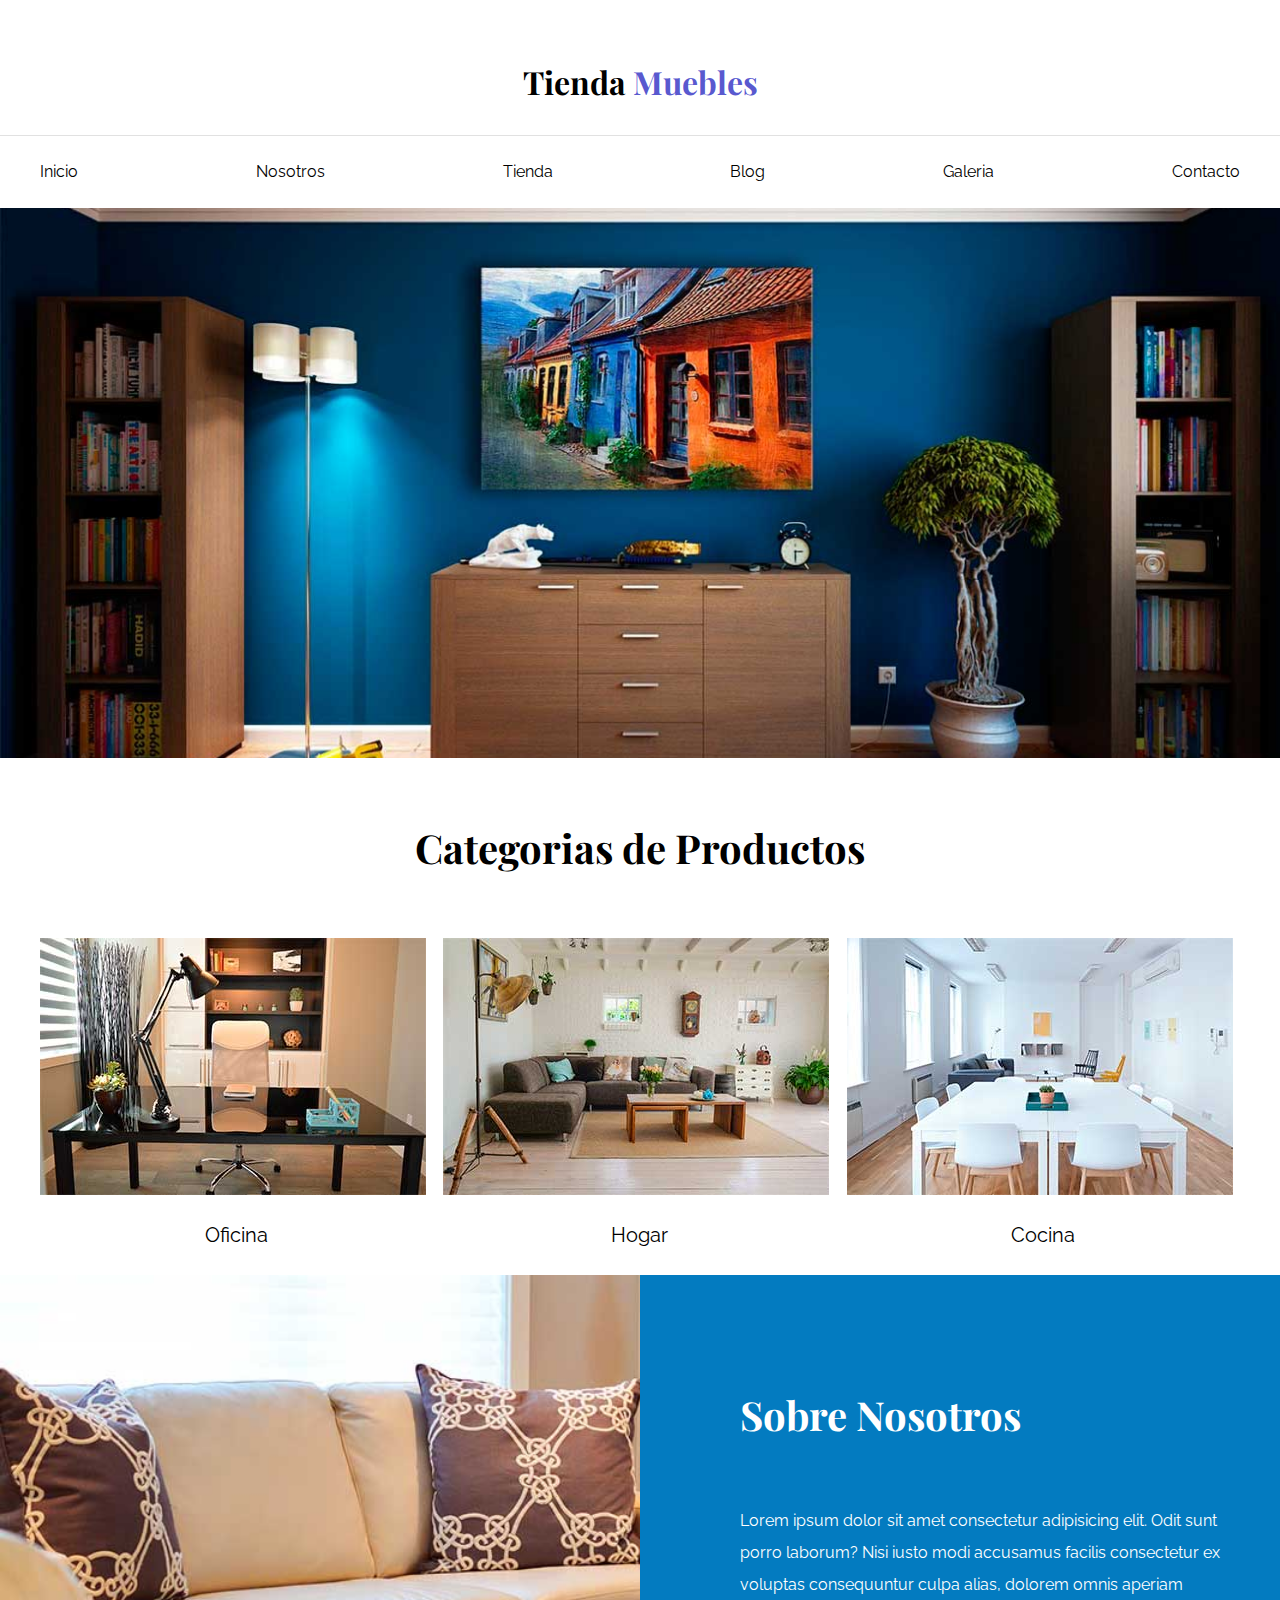
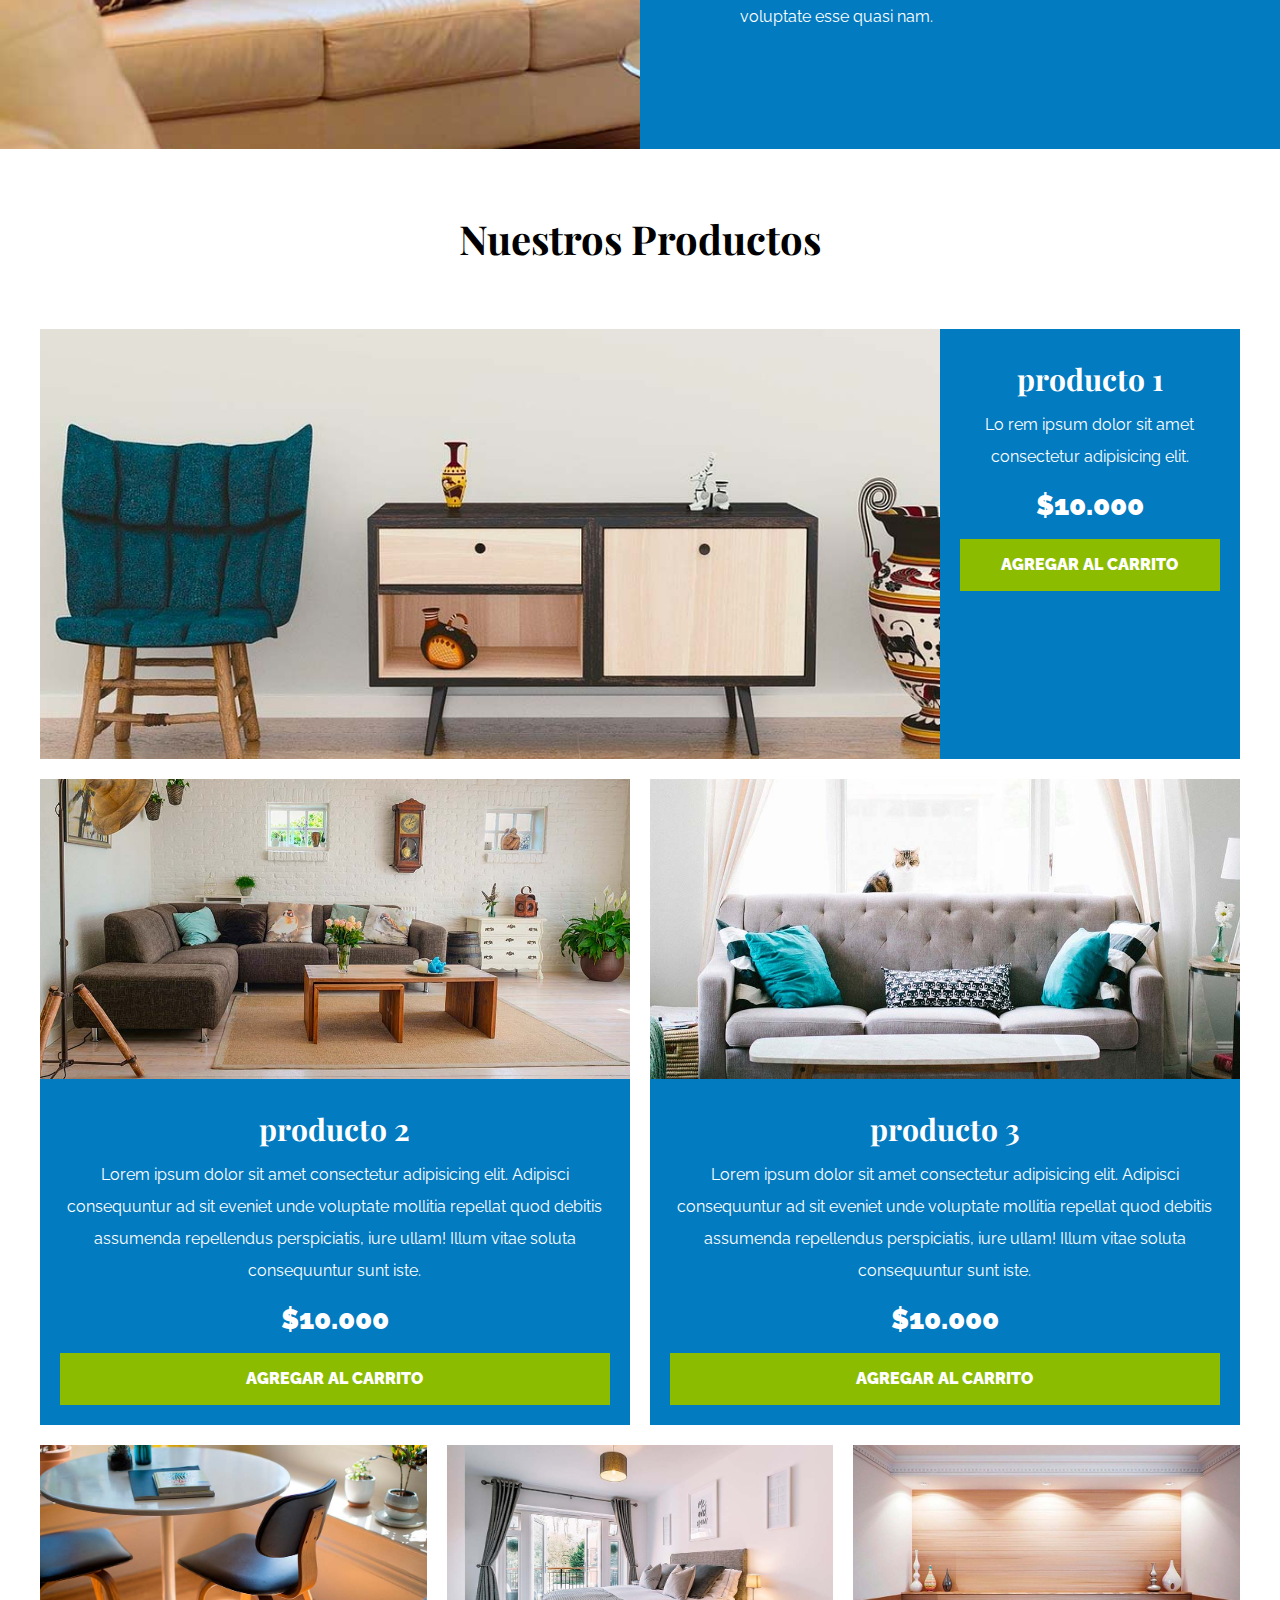
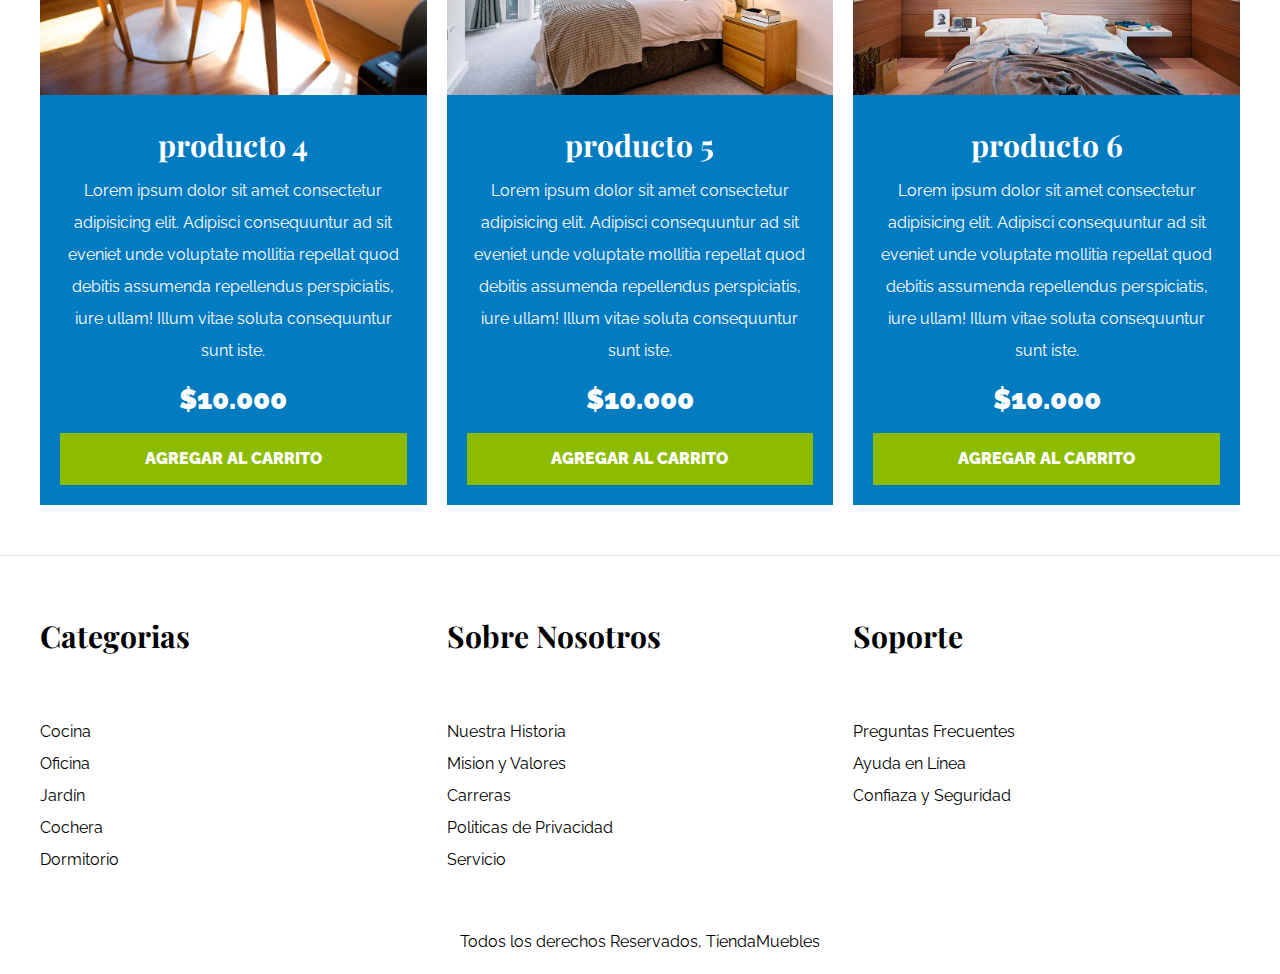
<file: index.html>
<!DOCTYPE html>
<html lang="es">
<head>
    <meta charset="UTF-8"><!--dice que nuestro sitio utiliza
    caracteres especiales como acentos, Ñ, etc en español -->
    <meta http-equiv="X-UA-Compatible" content="IE=edge">
    <meta name="viewport" content="width=device-width, initial-scale=1.0">
    <title>e-commerce - Inicio</title>
    <link rel="preconnect" href="https://fonts.googleapis.com">
    <link rel="preconnect" href="https://fonts.gstatic.com" crossorigin>
    <link href="https://fonts.googleapis.com/css2?family=Playfair+Display:wght@700&family=Raleway:wght@400;700;900&display=swap" rel="stylesheet">
    <link rel="stylesheet" href="css/app.css">
    <link rel="stylesheet" href="css/normalize.css">
    
</head>
<body>
    <header>
        <h1 class="nombre-sitio">Tienda <span> Muebles</span></h1>

    </header>

    <div class="contenedor-navegacion">
        <nav class="nav-principal contenedor">
            <a href="index.html">Inicio</a>
            <a href="nosotros.html">Nosotros</a>
            <a href="tienda.html">Tienda</a>
            <a href="blog.html">Blog</a>
            <a href="galeria.html">Galeria</a>
            <a href="contacto.html">Contacto</a>
        </nav>
    </div>

    <div class="hero"></div>
    
    <section class="contenedor categorias">
        <h2 class="text-center">Categorias de Productos</h2>
        <div class="listado-categorias">
            <div class="categoria">
                <img src="img/categoria1.jpg" alt="Categoria 1">
                <a href="#">Oficina</a>
            </div>

            <div class="categoria">
                <img src="img/categoria2.jpg" alt="Categoria 2">
                <a href="#">Hogar</a>
            </div>

            <div class="categoria">
                <img src="img/categoria3.jpg" alt="Categoria 3">
                <a href="#">Cocina</a>
            </div>
        </div>
    </section>

    <section class="sobre-nosotros"> 
        <div class="contenedor sobre-nosotros-grid">
            <div class="texto-nosotros">
                <h2>Sobre Nosotros</h2>
                <p>Lorem ipsum dolor sit amet consectetur adipisicing elit. Odit sunt porro laborum? Nisi iusto modi accusamus facilis consectetur ex voluptas consequuntur culpa alias, dolorem omnis aperiam voluptate esse quasi nam.</p>
            </div>
        </div> 
    </section>

    <main class="contenido-principal contenedor">
        <h2 class="text-center">Nuestros Productos</h2>

        <div class="listado-productos">
            <div class="producto">
                <img src="img/producto1.jpg" alt="Producto 1">
                <div class="texto-producto">
                    <h3>producto 1</h3>
                    <p>Lo rem ipsum dolor sit amet consectetur adipisicing elit.</p>
                    <p class="precio">$10.000</p>
                    <a class="btn" href="#">Agregar al Carrito</a>
                    <!-- <button type="button">Agregar al Carrito</button> -->
                </div>
            </div>
            <div class="producto">
                <img src="img/producto2.jpg" alt="Producto 2">
                <div class="texto-producto">
                    <h3>producto 2</h3>
                    <p>Lorem ipsum dolor sit amet consectetur adipisicing elit. Adipisci consequuntur ad sit eveniet unde voluptate mollitia repellat quod debitis assumenda repellendus perspiciatis, iure ullam! Illum vitae soluta consequuntur sunt iste.</p>
                    <p class="precio">$10.000</p>
                    <a class="btn" href="#">Agregar al Carrito</a>
                    <!-- <button type="button">Agregar al Carrito</button> -->
                </div>
            </div>
            <div class="producto">
                <img src="img/producto3.jpg" alt="Producto 3">
                <div class="texto-producto">
                    <h3>producto 3</h3>
                    <p>Lorem ipsum dolor sit amet consectetur adipisicing elit. Adipisci consequuntur ad sit eveniet unde voluptate mollitia repellat quod debitis assumenda repellendus perspiciatis, iure ullam! Illum vitae soluta consequuntur sunt iste.</p>
                    <p class="precio">$10.000</p>
                    <a class="btn" href="#">Agregar al Carrito</a>
                    <!-- <button type="button">Agregar al Carrito</button> -->
                </div>
            </div>
            <div class="producto">
                <img src="img/producto4.jpg" alt="Producto 4">
                <div class="texto-producto">
                    <h3>producto 4</h3>
                    <p>Lorem ipsum dolor sit amet consectetur adipisicing elit. Adipisci consequuntur ad sit eveniet unde voluptate mollitia repellat quod debitis assumenda repellendus perspiciatis, iure ullam! Illum vitae soluta consequuntur sunt iste.</p>
                    <p class="precio">$10.000</p>
                    <a class="btn" href="#">Agregar al Carrito</a>
                    <!-- <button type="button">Agregar al Carrito</button> -->
                </div>
            </div>
            <div class="producto">
                <img src="img/producto5.jpg" alt="Producto 5">
                <div class="texto-producto">
                    <h3>producto 5</h3>
                    <p>Lorem ipsum dolor sit amet consectetur adipisicing elit. Adipisci consequuntur ad sit eveniet unde voluptate mollitia repellat quod debitis assumenda repellendus perspiciatis, iure ullam! Illum vitae soluta consequuntur sunt iste.</p>
                    <p class="precio">$10.000</p>
                    <a class="btn" href="#">Agregar al Carrito</a>
                    <!-- <button type="button">Agregar al Carrito</button> -->
                </div>
            </div>
            <div class="producto">
                <img src="img/producto6.jpg" alt="Producto 6">
                <div class="texto-producto">
                    <h3>producto 6</h3>
                    <p>Lorem ipsum dolor sit amet consectetur adipisicing elit. Adipisci consequuntur ad sit eveniet unde voluptate mollitia repellat quod debitis assumenda repellendus perspiciatis, iure ullam! Illum vitae soluta consequuntur sunt iste.</p>
                    <p class="precio">$10.000</p>
                    <a class="btn" href="#">Agregar al Carrito</a>
                    <!-- <button type="button">Agregar al Carrito</button> -->
                </div>
            </div>
        </div>


    </main>

    <footer class="site-footer">
        <div class="grid-footer contenedor">
            <div>
                <h3>Categorias</h3>
                <nav class="footer-menu">
                    <a href="#">Cocina</a>
                    <a href="#">Oficina</a>
                    <a href="#">Jardín</a>
                    <a href="#">Cochera</a>
                    <a href="#">Dormitorio</a>
                </nav>
            </div>
            
            <div>
                <h3>Sobre Nosotros</h3>
                <nav class="footer-menu">
                    <a href="#">Nuestra Historia</a>
                    <a href="#">Mision y Valores</a>
                    <a href="#">Carreras</a>
                    <a href="#">Politicas de Privacidad</a>
                    <a href="#">Servicio</a>
                </nav>
            </div>

            <div>
                <h3>Soporte</h3>
                <nav class="footer-menu">
                    <a href="#">Preguntas Frecuentes</a>
                    <a href="#">Ayuda en Línea</a>
                    <a href="#">Confiaza y Seguridad</a>
                </nav>
            </div>
        </div>

        <p class="copyright">Todos los derechos Reservados, TiendaMuebles</p>
    </footer>
</body>
</html>
</file>
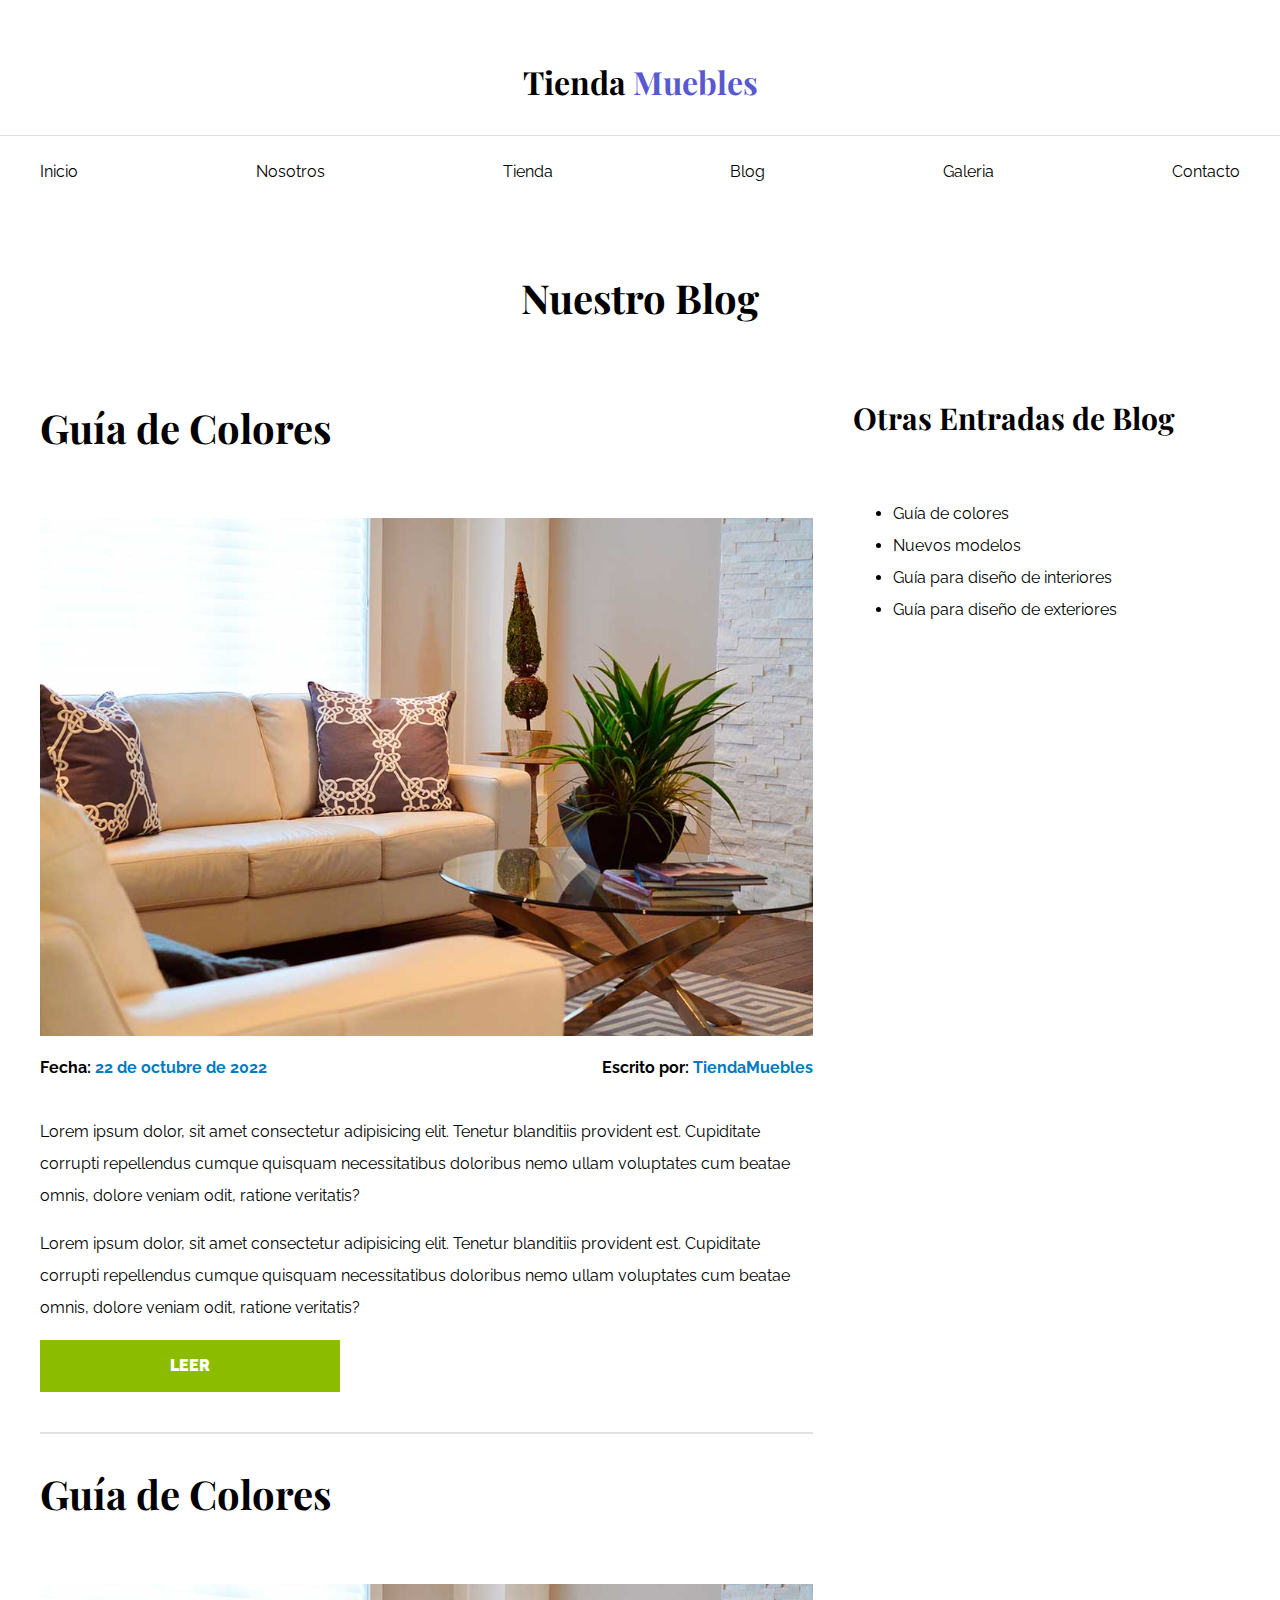
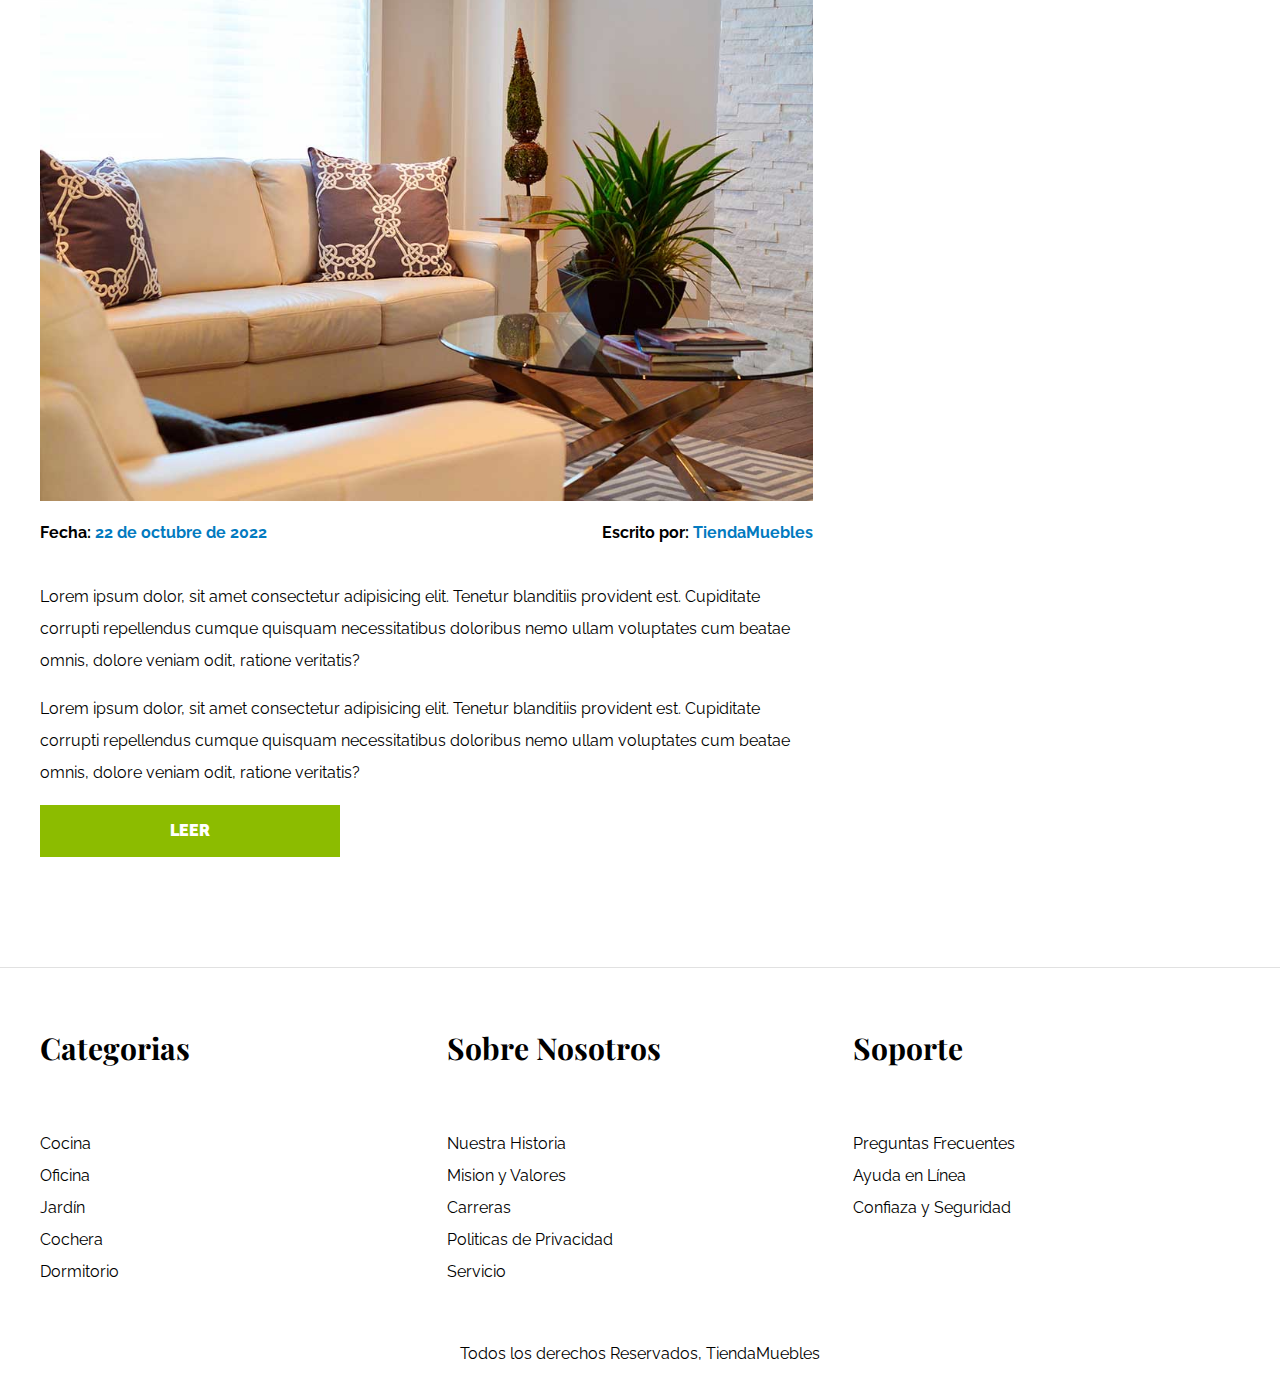
<file: blog.html>
<!DOCTYPE html>
<html lang="es">
<head>
    <meta charset="UTF-8"><!--dice que nuestro sitio utiliza
    caracteres especiales como acentos, Ñ, etc en español -->
    <meta http-equiv="X-UA-Compatible" content="IE=edge">
    <meta name="viewport" content="width=device-width, initial-scale=1.0">
    <title>e-commerce - Blog</title>
    <link rel="preconnect" href="https://fonts.googleapis.com">
    <link rel="preconnect" href="https://fonts.gstatic.com" crossorigin>
    <link href="https://fonts.googleapis.com/css2?family=Playfair+Display:wght@700&family=Raleway:wght@400;700;900&display=swap" rel="stylesheet">
    <link rel="stylesheet" href="css/app.css">
    <link rel="stylesheet" href="css/normalize.css">
    
</head>
<body>
    <header>
        <h1 class="nombre-sitio">Tienda <span> Muebles</span></h1>

    </header>

    <div class="contenedor-navegacion">
        <nav class="nav-principal contenedor">
            <a href="index.html">Inicio</a>
            <a href="nosotros.html">Nosotros</a>
            <a href="tienda.html">Tienda</a>
            <a href="blog.html">Blog</a>
            <a href="galeria.html">Galeria</a>
            <a href="contacto.html">Contacto</a>
        </nav>
    </div>
    
    <main class="contenido-principal contenedor">
        <h2 class="text-center">Nuestro Blog</h2>
        <section class="contenedor-blog">
            <div class="blog">
                <article class="entrada">
                    <h2>Guía de Colores</h2>
                    <div class="imagen">
                        <img src="img/nosotros.jpg" alt="imagen blog">
                    </div>

                    <div class="entrada-meta">
                        <p>Fecha: <span>22 de octubre de 2022</span></p>
                        <p>Escrito por: <span>TiendaMuebles</span></p>
                    </div>

                    <div class="entrada-blog">
                        <p>Lorem ipsum dolor, sit amet consectetur adipisicing elit. Tenetur blanditiis provident est. Cupiditate corrupti repellendus cumque quisquam necessitatibus doloribus nemo ullam voluptates cum beatae omnis, dolore veniam odit, ratione veritatis?</p>
                        <p>Lorem ipsum dolor, sit amet consectetur adipisicing elit. Tenetur blanditiis provident est. Cupiditate corrupti repellendus cumque quisquam necessitatibus doloribus nemo ullam voluptates cum beatae omnis, dolore veniam odit, ratione veritatis?</p>
                    </div>
                    <a href="entrada.html" class="btn max-width-30">Leer</a>
                </article>

                <article class="entrada">

                    <h2>Guía de Colores</h2>

                    <div class="imagen">
                        <img src="img/nosotros.jpg" alt="imagen blog">
                    </div>

                    <div class="entrada-meta">
                        <p>Fecha: <span>22 de octubre de 2022</span></p>
                        <p>Escrito por: <span>TiendaMuebles</span></p>
                    </div>

                    <div class="entrada-blog">
                        <p>Lorem ipsum dolor, sit amet consectetur adipisicing elit. Tenetur blanditiis provident est. Cupiditate corrupti repellendus cumque quisquam necessitatibus doloribus nemo ullam voluptates cum beatae omnis, dolore veniam odit, ratione veritatis?</p>
                        <p>Lorem ipsum dolor, sit amet consectetur adipisicing elit. Tenetur blanditiis provident est. Cupiditate corrupti repellendus cumque quisquam necessitatibus doloribus nemo ullam voluptates cum beatae omnis, dolore veniam odit, ratione veritatis?</p>
                    </div>

                    <a href="entrada.html" class="btn max-width-30">Leer</a>

                </article>
            </div>
            <aside>
                <h3>Otras Entradas de Blog</h3>
                <ul>
                    <li>
                        <a href="entrada.html">Guía de colores</a>
                    </li>
                    <li><a href="entrada.html">Nuevos modelos</a>
                    </li>
                    <li>
                        <a href="entrada.html">Guía para diseño de interiores</a>
                    </li>
                    <li>
                        <a href="entrada.html">Guía para diseño de exteriores</a>
                    </li>
                </ul>
            </aside>
        </section>
    </main>

    <footer class="site-footer">
        <div class="grid-footer contenedor">
            <div>
                <h3>Categorias</h3>
                <nav class="footer-menu">
                    <a href="#">Cocina</a>
                    <a href="#">Oficina</a>
                    <a href="#">Jardín</a>
                    <a href="#">Cochera</a>
                    <a href="#">Dormitorio</a>
                </nav>
            </div>
            
            <div>
                <h3>Sobre Nosotros</h3>
                <nav class="footer-menu">
                    <a href="#">Nuestra Historia</a>
                    <a href="#">Mision y Valores</a>
                    <a href="#">Carreras</a>
                    <a href="#">Politicas de Privacidad</a>
                    <a href="#">Servicio</a>
                </nav>
            </div>

            <div>
                <h3>Soporte</h3>
                <nav class="footer-menu">
                    <a href="#">Preguntas Frecuentes</a>
                    <a href="#">Ayuda en Línea</a>
                    <a href="#">Confiaza y Seguridad</a>
                </nav>
            </div>
        </div>

        <p class="copyright">Todos los derechos Reservados, TiendaMuebles</p>
    </footer>
</body>
</html>
</file>
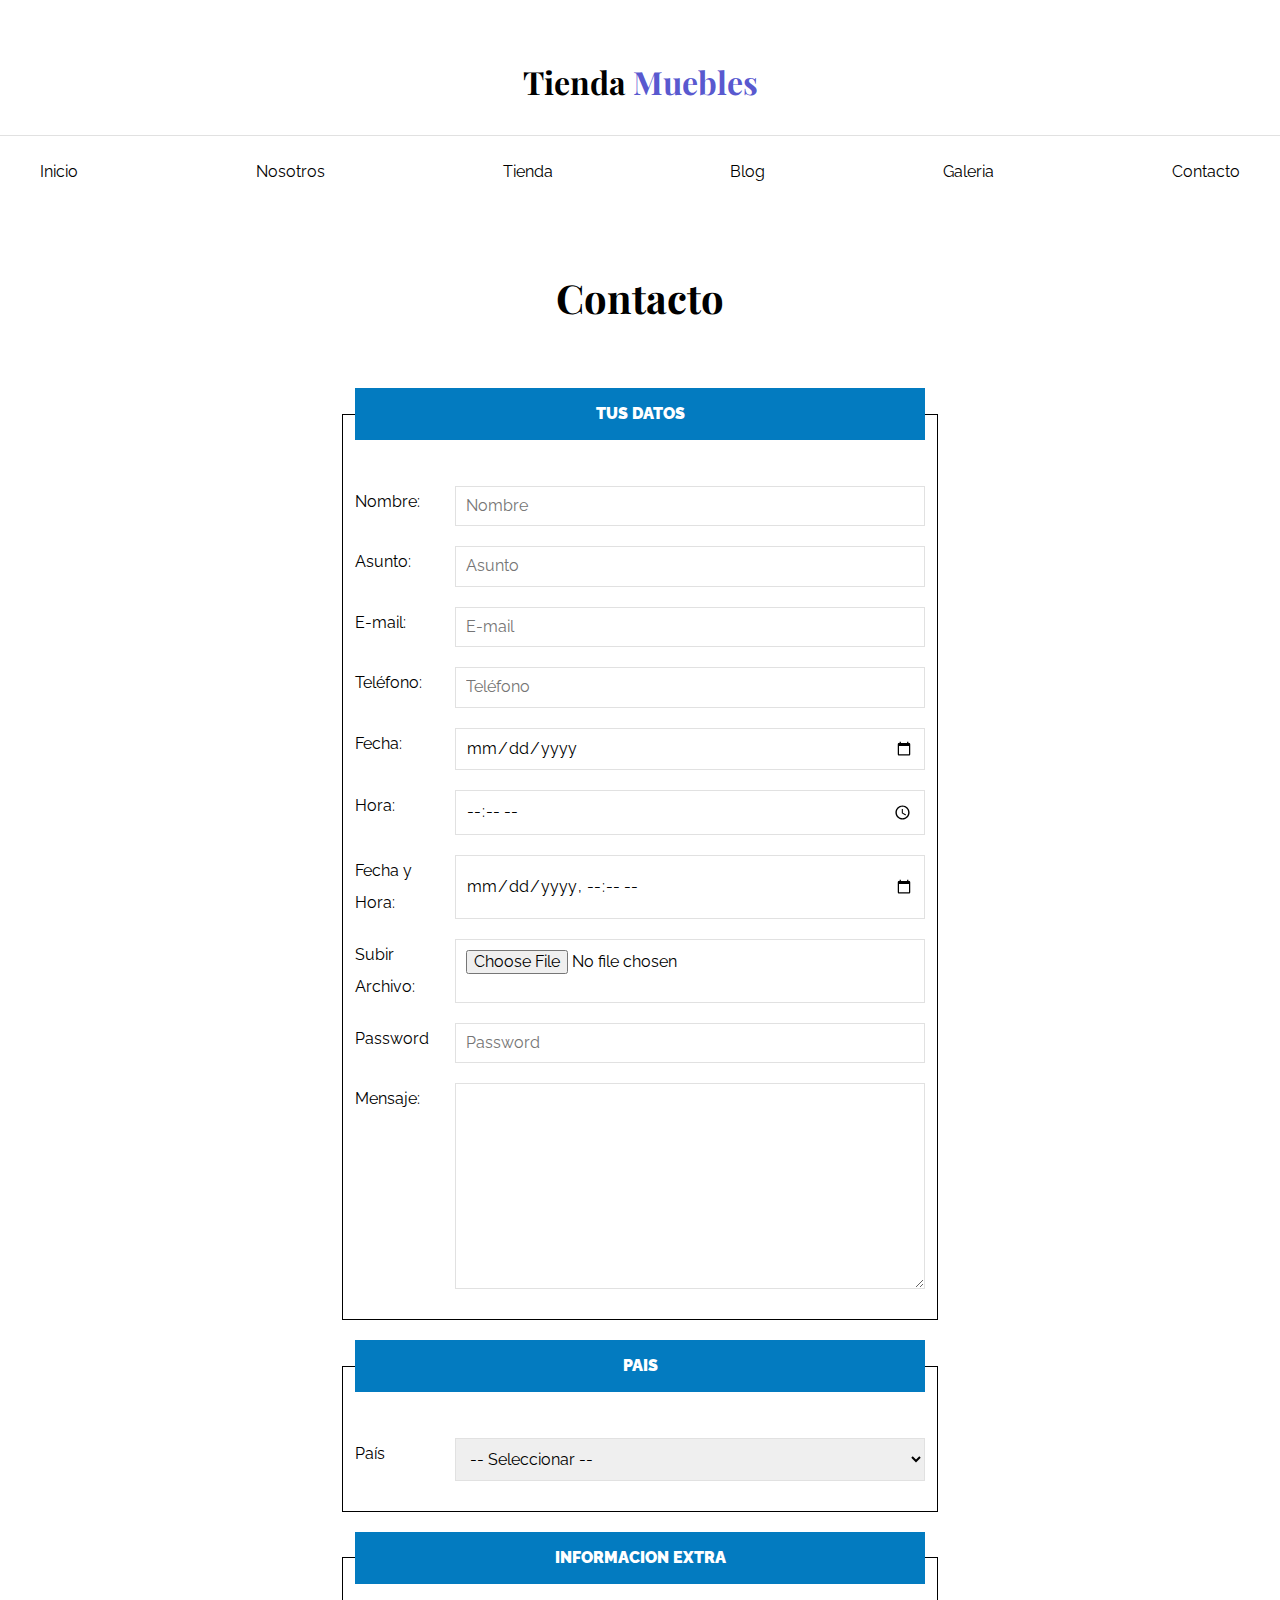
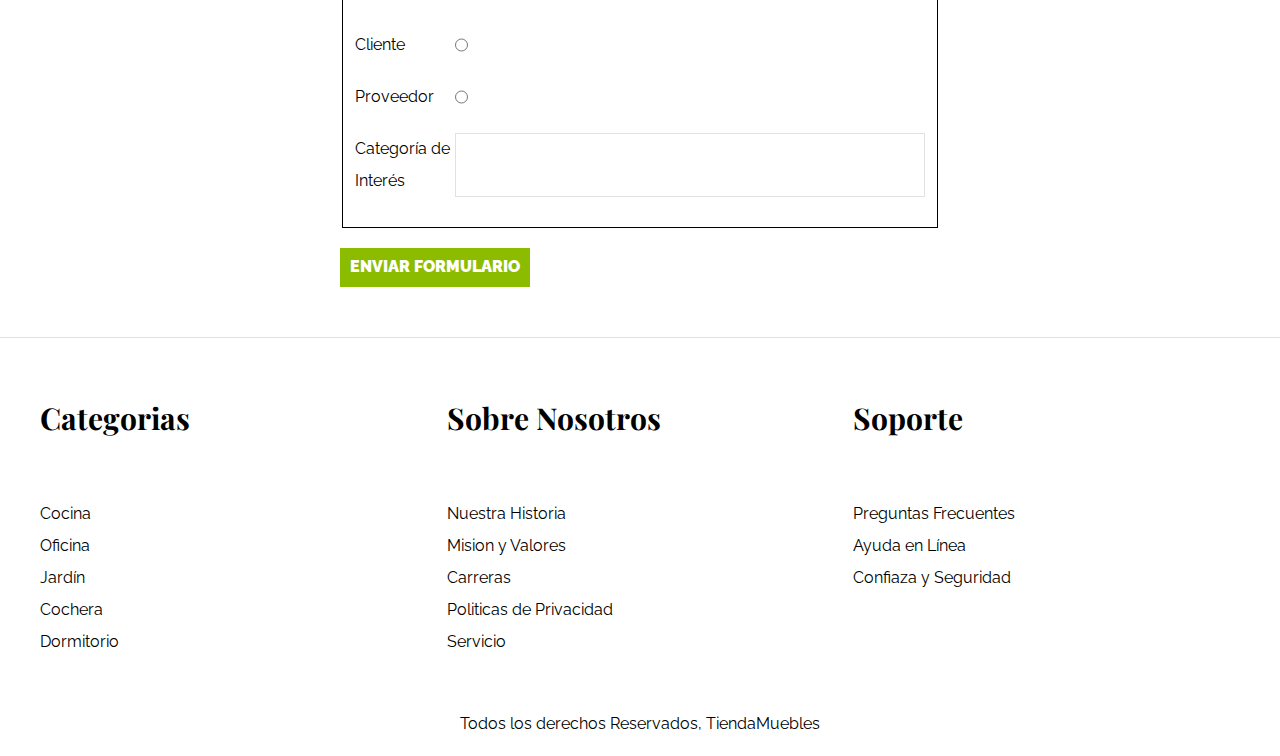
<file: contacto.html>
<!DOCTYPE html>
<html lang="es">
<head>
    <meta charset="UTF-8"><!--dice que nuestro sitio utiliza caracteres especiales como acentos, Ñ, etc en español -->
    <meta http-equiv="X-UA-Compatible" content="IE=edge">
    <meta name="viewport" content="width=device-width, initial-scale=1.0">
    <title>e-commerce - Contacto</title>
    <link rel="preconnect" href="https://fonts.googleapis.com">
    <link rel="preconnect" href="https://fonts.gstatic.com" crossorigin>
    <link href="https://fonts.googleapis.com/css2?family=Playfair+Display:wght@700&family=Raleway:wght@400;700;900&display=swap" rel="stylesheet">
    <link rel="stylesheet" href="css/app.css">
    <link rel="stylesheet" href="css/normalize.css">
    
</head>
<body>
    <header>
        <h1 class="nombre-sitio">Tienda <span> Muebles</span></h1>

    </header>

    <div class="contenedor-navegacion">
        <nav class="nav-principal contenedor">
            <a href="index.html">Inicio</a>
            <a href="nosotros.html">Nosotros</a>
            <a href="tienda.html">Tienda</a>
            <a href="blog.html">Blog</a>
            <a href="galeria.html">Galeria</a>
            <a href="contacto.html">Contacto</a>
        </nav>
    </div>
    
    <main class="contenido-principal contenedor">
        <h2 class="text-center">Contacto</h2>

        <form class="formulario">
            <fieldset>
                <legend>Tus Datos</legend>
                <div class="campo">
                    <label for="nombre">Nombre: </label>
                    <input id="nombre" type="text" placeholder="Nombre" required>
                </div>
                <div class="campo">
                    <label for="asunto">Asunto: </label>
                    <input id="asunto" type="text" placeholder="Asunto">
                </div>
                <div class="campo">
                    <label for="email">E-mail: </label>
                    <input type="email" id="email" placeholder="E-mail" required>
                </div>
                <div class="campo">
                    <label for="tel">Teléfono: </label>
                    <input type="tel" id="tel" placeholder="Teléfono">
                </div>
                <div class="campo">
                    <label for="date">Fecha: </label>
                    <input type="date" id="date" placeholder="" required>
                </div>
                <div class="campo">
                    <label for="time">Hora: </label>
                    <input type="time" id="time" placeholder="">
                </div>
                <div class="campo">
                    <label for="datetime-local">Fecha y Hora: </label>
                    <input type="datetime-local" id="datetime-local">
                </div>
                <div class="campo">
                    <label for="file">Subir Archivo: </label>
                    <input type="file" id="file">
                </div>
                <div class="campo">
                    <label for="password">Password</label>
                    <input type="password" id="password" placeholder="Password" required>
                </div>
                <div class="campo">
                    <label for="mensaje">Mensaje: </label>
                    <textarea name="mensaje" id="mensaje" cols="50" rows="10"></textarea>
                </div>
            </fieldset>
            
            <fieldset>
                <legend>Pais</legend>
                <div class="campo">
                    <label for="pais">País</label>
                    <select id="pais" required>
                        <option value="">-- Seleccionar --</option>
                        <option value="AR">Argentina</option>
                        <option value="BL">Bolivia</option>
                        <option value="BR">Brasil</option>
                        <option value="CL">Chile</option>
                        <option value="CO">Colombia</option>
                        <option value="PR">Paraguay</option>
                        <option value="UY">Uruguay</option>
                    </select>
                </div>
            </fieldset>
            
            <fieldset>
                <legend>Informacion Extra</legend>
                <div class="campo" required>
                    <label for="cliente">Cliente</label>
                    <input type="radio" id="cliente" name="tipo" value="cliente">
                </div>
                <div class="campo" required>
                    <label for="proveedor">Proveedor</label>
                    <input type="radio" id="proveedor" name="tipo" value="proveedor">
                </div>
                <div class="campo" required>
                    <label for="categoria">Categoría de Interés</label>
                    <input list="categorias" name="categorias">
                    <datalist id="categorias">
                        <option value="Cocina">
                        <option value="Exterior">
                        <option value="Recamaras">
                        <option value="Oficina">
                        <option value="Interior">
                        <option value="Televisión">
                    </datalist>
                </div>
            </fieldset>
            <input class="btn" type="submit" value="Enviar Formulario">
        </form>
    </main>

    <footer class="site-footer">
        <div class="grid-footer contenedor">
            <div>
                <h3>Categorias</h3>
                <nav class="footer-menu">
                    <a href="#">Cocina</a>
                    <a href="#">Oficina</a>
                    <a href="#">Jardín</a>
                    <a href="#">Cochera</a>
                    <a href="#">Dormitorio</a>
                </nav>
            </div>
            
            <div>
                <h3>Sobre Nosotros</h3>
                <nav class="footer-menu">
                    <a href="#">Nuestra Historia</a>
                    <a href="#">Mision y Valores</a>
                    <a href="#">Carreras</a>
                    <a href="#">Politicas de Privacidad</a>
                    <a href="#">Servicio</a>
                </nav>
            </div>

            <div>
                <h3>Soporte</h3>
                <nav class="footer-menu">
                    <a href="#">Preguntas Frecuentes</a>
                    <a href="#">Ayuda en Línea</a>
                    <a href="#">Confiaza y Seguridad</a>
                </nav>
            </div>
        </div>

        <p class="copyright">Todos los derechos Reservados, TiendaMuebles</p>
    </footer>
</body>
</html>
</file>
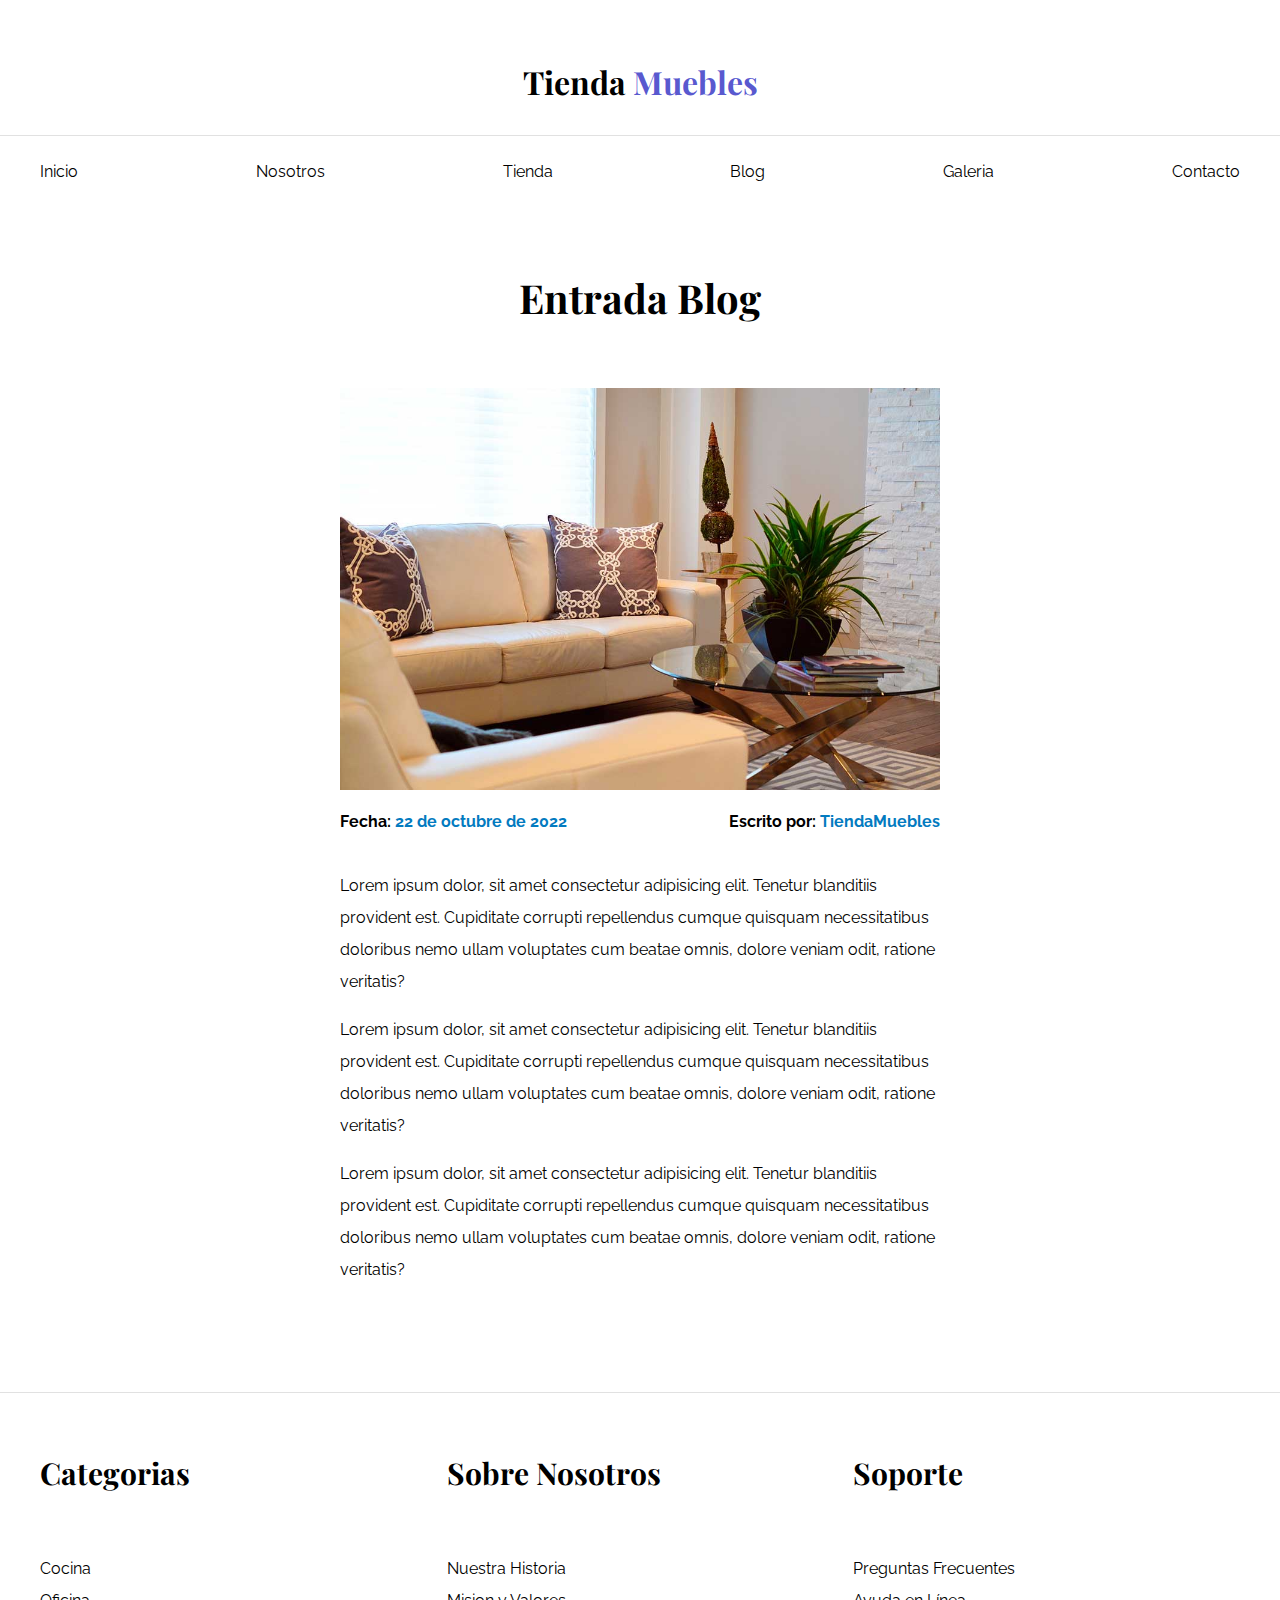
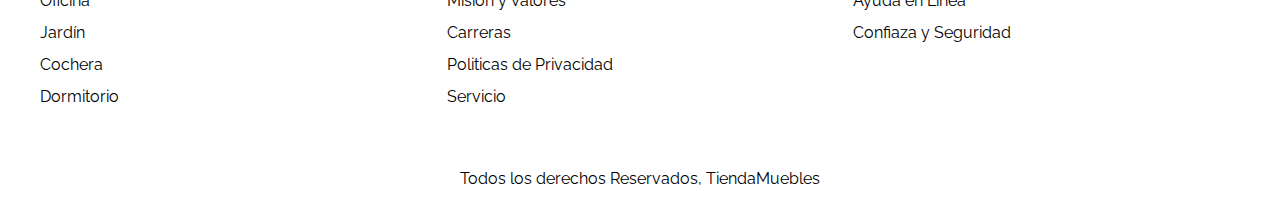
<file: entrada.html>
<!DOCTYPE html>
<html lang="es">
<head>
    <meta charset="UTF-8"><!--dice que nuestro sitio utiliza
    caracteres especiales como acentos, Ñ, etc en español -->
    <meta http-equiv="X-UA-Compatible" content="IE=edge">
    <meta name="viewport" content="width=device-width, initial-scale=1.0">
    <title>e-commerce - Entrada Blog</title>
    <link rel="preconnect" href="https://fonts.googleapis.com">
    <link rel="preconnect" href="https://fonts.gstatic.com" crossorigin>
    <link href="https://fonts.googleapis.com/css2?family=Playfair+Display:wght@700&family=Raleway:wght@400;700;900&display=swap" rel="stylesheet">
    <link rel="stylesheet" href="css/app.css">
    <link rel="stylesheet" href="css/normalize.css">
    
</head>
<body>
    <header>
        <h1 class="nombre-sitio">Tienda <span> Muebles</span></h1>

    </header>

    <div class="contenedor-navegacion">
        <nav class="nav-principal contenedor">
            <a href="index.html">Inicio</a>
            <a href="nosotros.html">Nosotros</a>
            <a href="tienda.html">Tienda</a>
            <a href="blog.html">Blog</a>
            <a href="galeria.html">Galeria</a>
            <a href="contacto.html">Contacto</a>
        </nav>
    </div>
    
    <main class="contenido-principal contenedor">
        <h2 class="text-center">Entrada Blog</h2>
        <div>
            <article class="entrada contenido-entrada-blog">

                <div class="imagen">
                    <img src="img/nosotros.jpg" alt="imagen blog">
                </div>

                <div class="entrada-meta">
                    <p>Fecha: <span>22 de octubre de 2022</span></p>
                    <p>Escrito por: <span>TiendaMuebles</span></p>
                </div>

                <div class="entrada-blog">
                    <p>Lorem ipsum dolor, sit amet consectetur adipisicing elit. Tenetur blanditiis provident est. Cupiditate corrupti repellendus cumque quisquam necessitatibus doloribus nemo ullam voluptates cum beatae omnis, dolore veniam odit, ratione veritatis?</p>
                    <p>Lorem ipsum dolor, sit amet consectetur adipisicing elit. Tenetur blanditiis provident est. Cupiditate corrupti repellendus cumque quisquam necessitatibus doloribus nemo ullam voluptates cum beatae omnis, dolore veniam odit, ratione veritatis?</p>
                    <p>Lorem ipsum dolor, sit amet consectetur adipisicing elit. Tenetur blanditiis provident est. Cupiditate corrupti repellendus cumque quisquam necessitatibus doloribus nemo ullam voluptates cum beatae omnis, dolore veniam odit, ratione veritatis?</p>
                </div>
            </article>
        </div>
    </main>

    <footer class="site-footer">
        <div class="grid-footer contenedor">
            <div>
                <h3>Categorias</h3>
                <nav class="footer-menu">
                    <a href="#">Cocina</a>
                    <a href="#">Oficina</a>
                    <a href="#">Jardín</a>
                    <a href="#">Cochera</a>
                    <a href="#">Dormitorio</a>
                </nav>
            </div>
            
            <div>
                <h3>Sobre Nosotros</h3>
                <nav class="footer-menu">
                    <a href="#">Nuestra Historia</a>
                    <a href="#">Mision y Valores</a>
                    <a href="#">Carreras</a>
                    <a href="#">Politicas de Privacidad</a>
                    <a href="#">Servicio</a>
                </nav>
            </div>

            <div>
                <h3>Soporte</h3>
                <nav class="footer-menu">
                    <a href="#">Preguntas Frecuentes</a>
                    <a href="#">Ayuda en Línea</a>
                    <a href="#">Confiaza y Seguridad</a>
                </nav>
            </div>
        </div>

        <p class="copyright">Todos los derechos Reservados, TiendaMuebles</p>
    </footer>
</body>
</html>
</file>
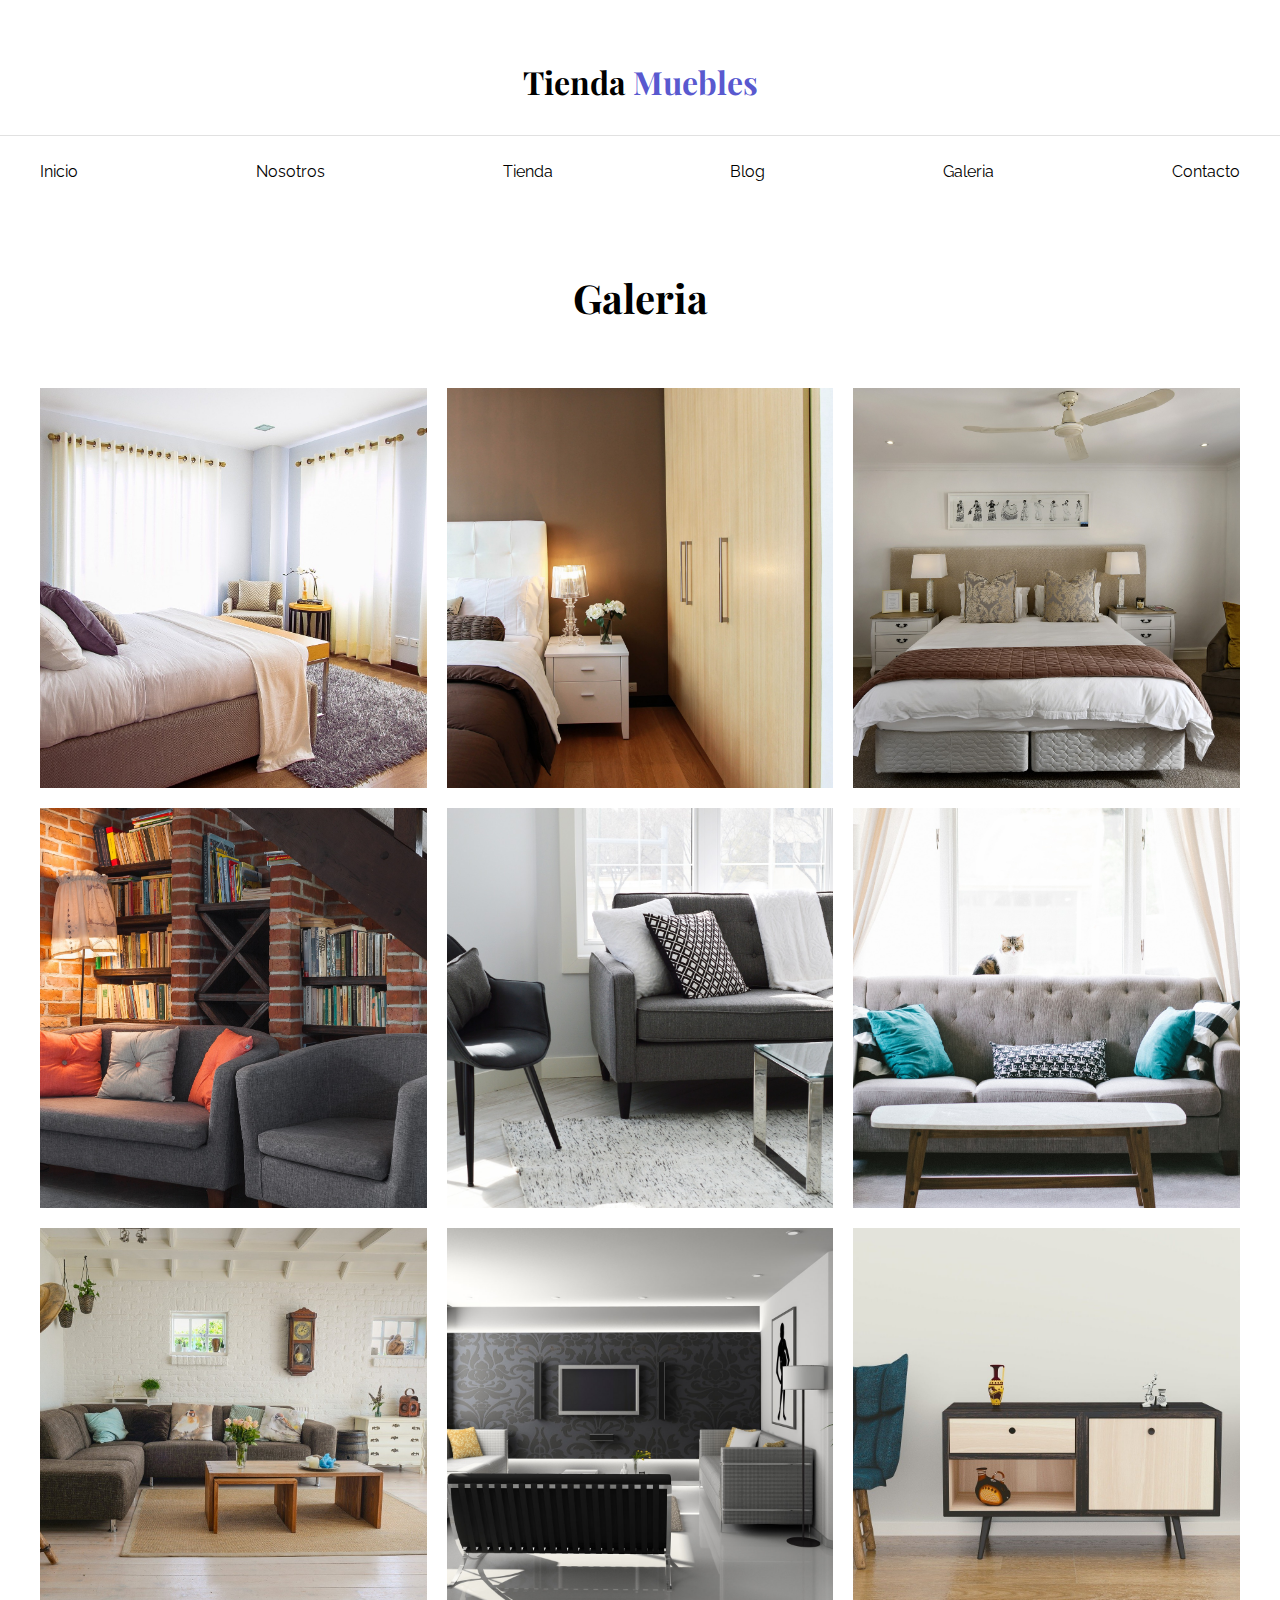
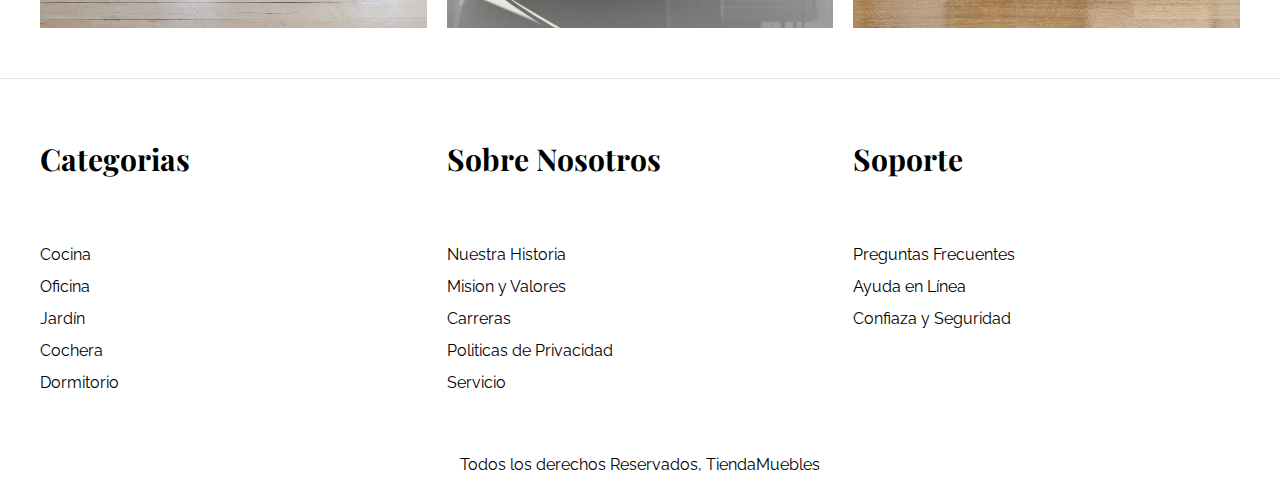
<file: galeria.html>
<!DOCTYPE html>
<html lang="es">
<head>
    <meta charset="UTF-8"><!--dice que nuestro sitio utiliza
    caracteres especiales como acentos, Ñ, etc en español -->
    <meta http-equiv="X-UA-Compatible" content="IE=edge">
    <meta name="viewport" content="width=device-width, initial-scale=1.0">
    <title>e-commerce - Galeria</title>
    <link rel="preconnect" href="https://fonts.googleapis.com">
    <link rel="preconnect" href="https://fonts.gstatic.com" crossorigin>
    <link href="https://fonts.googleapis.com/css2?family=Playfair+Display:wght@700&family=Raleway:wght@400;700;900&display=swap" rel="stylesheet">
    <link rel="stylesheet" href="css/app.css">
    <link rel="stylesheet" href="css/normalize.css">
    
</head>
<body>
    <header>
        <h1 class="nombre-sitio">Tienda <span> Muebles</span></h1>

    </header>

    <div class="contenedor-navegacion">
        <nav class="nav-principal contenedor">
            <a href="index.html">Inicio</a>
            <a href="nosotros.html">Nosotros</a>
            <a href="tienda.html">Tienda</a>
            <a href="blog.html">Blog</a>
            <a href="galeria.html">Galeria</a>
            <a href="contacto.html">Contacto</a>
        </nav>
    </div>
    
    <main class="contenido-principal contenedor">
        <h2 class="text-center">Galeria</h2>

        <ul class="galeria">
            <li>
                <a href="img/galeria_01.jpg">
                    <img src="img/galeria_01.jpg" alt="imagen galeria">
                </a>
            </li>
            <li>
                <a href="img/galeria_02.jpg">
                    <img src="img/galeria_02.jpg" alt="imagen galeria">
                </a>
            </li>
            <li>
                <a href="img/galeria_03.jpg">
                    <img src="img/galeria_03.jpg" alt="imagen galeria">
                </a>
            </li>
            <li>
                <a href="img/galeria_04.jpg">
                    <img src="img/galeria_04.jpg" alt="imagen galeria">
                </a>
            </li>
            <li>
                <a href="img/galeria_05.jpg">
                    <img src="img/galeria_05.jpg" alt="imagen galeria">
                </a>
            </li>
            <li>
                <a href="img/galeria_06.jpg">
                    <img src="img/galeria_06.jpg" alt="imagen galeria">
                </a>
            </li>
            <li>
                <a href="img/galeria_07.jpg">
                    <img src="img/galeria_07.jpg" alt="imagen galeria">
                </a>
            </li>
            <li>
                <a href="img/galeria_08.jpg">
                    <img src="img/galeria_08.jpg" alt="imagen galeria">
                </a>
            </li>
            <li>
                <a href="img/galeria_09.jpg">
                    <img src="img/galeria_09.jpg" alt="imagen galeria">
                </a>
            </li>
        </ul>
    </main>

    <footer class="site-footer">
        <div class="grid-footer contenedor">
            <div>
                <h3>Categorias</h3>
                <nav class="footer-menu">
                    <a href="#">Cocina</a>
                    <a href="#">Oficina</a>
                    <a href="#">Jardín</a>
                    <a href="#">Cochera</a>
                    <a href="#">Dormitorio</a>
                </nav>
            </div>
            
            <div>
                <h3>Sobre Nosotros</h3>
                <nav class="footer-menu">
                    <a href="#">Nuestra Historia</a>
                    <a href="#">Mision y Valores</a>
                    <a href="#">Carreras</a>
                    <a href="#">Politicas de Privacidad</a>
                    <a href="#">Servicio</a>
                </nav>
            </div>

            <div>
                <h3>Soporte</h3>
                <nav class="footer-menu">
                    <a href="#">Preguntas Frecuentes</a>
                    <a href="#">Ayuda en Línea</a>
                    <a href="#">Confiaza y Seguridad</a>
                </nav>
            </div>
        </div>

        <p class="copyright">Todos los derechos Reservados, TiendaMuebles</p>
    </footer>
</body>
</html>
</file>
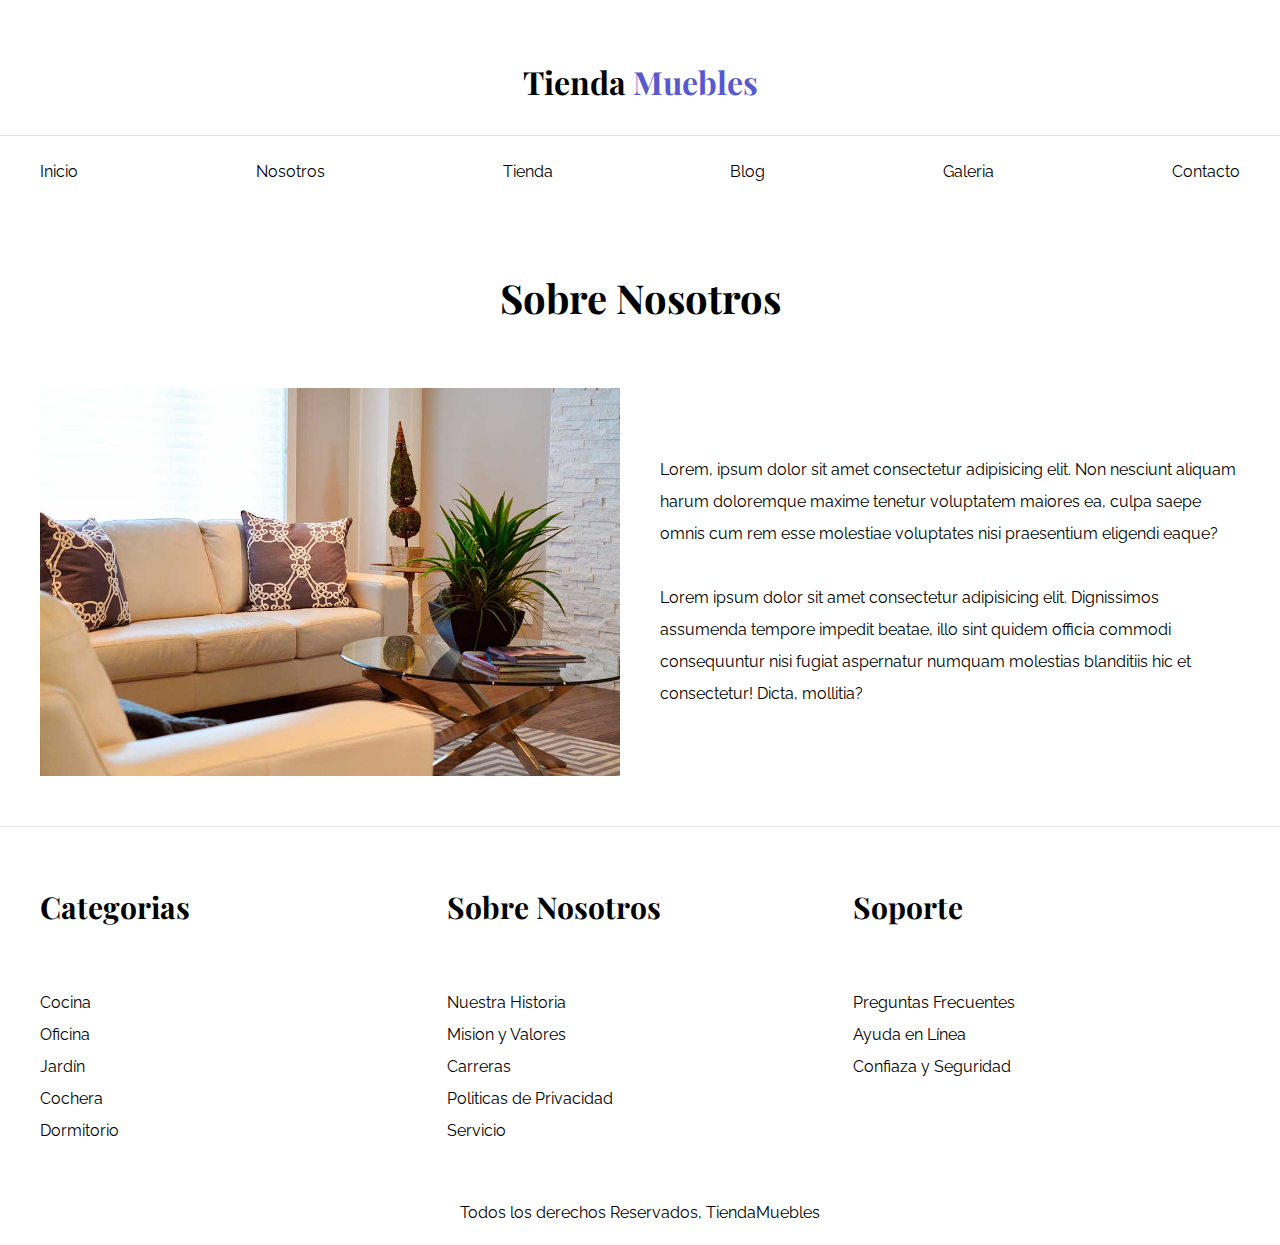
<file: nosotros.html>
<!DOCTYPE html>
<html lang="es">
<head>
    <meta charset="UTF-8"><!--dice que nuestro sitio utiliza
    caracteres especiales como acentos, Ñ, etc en español -->
    <meta http-equiv="X-UA-Compatible" content="IE=edge">
    <meta name="viewport" content="width=device-width, initial-scale=1.0">
    <title>e-commerce - Nosotros</title>
    <link rel="preconnect" href="https://fonts.googleapis.com">
    <link rel="preconnect" href="https://fonts.gstatic.com" crossorigin>
    <link href="https://fonts.googleapis.com/css2?family=Playfair+Display:wght@700&family=Raleway:wght@400;700;900&display=swap" rel="stylesheet">
    <link rel="stylesheet" href="css/app.css">
    <link rel="stylesheet" href="css/normalize.css">
    
</head>
<body>
    <header>
        <h1 class="nombre-sitio">Tienda <span> Muebles</span></h1>

    </header>

    <div class="contenedor-navegacion">
        <nav class="nav-principal contenedor">
            <a href="index.html">Inicio</a>
            <a href="nosotros.html">Nosotros</a>
            <a href="tienda.html">Tienda</a>
            <a href="blog.html">Blog</a>
            <a href="galeria.html">Galeria</a>
            <a href="contacto.html">Contacto</a>
        </nav>
    </div>
    
    <main class="contenido-principal contenedor">
        <h2 class="text-center">Sobre Nosotros</h2>
        <div class="contenido-nosotros">
            <div class="imagen">
                <img src="img/nosotros.jpg" alt="imagen nosotros">
            </div>
            <div class="informacion-nosotros">
                <p>Lorem, ipsum dolor sit amet consectetur adipisicing elit. Non nesciunt aliquam harum doloremque maxime tenetur voluptatem maiores ea, culpa saepe omnis cum rem esse molestiae voluptates nisi praesentium eligendi eaque?</p>
                <p>Lorem ipsum dolor sit amet consectetur adipisicing elit. Dignissimos assumenda tempore impedit beatae, illo sint quidem officia commodi consequuntur nisi fugiat aspernatur numquam molestias blanditiis hic et consectetur! Dicta, mollitia?</p>
            </div>
        </div>
    </main>

    <footer class="site-footer">
        <div class="grid-footer contenedor">
            <div>
                <h3>Categorias</h3>
                <nav class="footer-menu">
                    <a href="#">Cocina</a>
                    <a href="#">Oficina</a>
                    <a href="#">Jardín</a>
                    <a href="#">Cochera</a>
                    <a href="#">Dormitorio</a>
                </nav>
            </div>
            
            <div>
                <h3>Sobre Nosotros</h3>
                <nav class="footer-menu">
                    <a href="#">Nuestra Historia</a>
                    <a href="#">Mision y Valores</a>
                    <a href="#">Carreras</a>
                    <a href="#">Politicas de Privacidad</a>
                    <a href="#">Servicio</a>
                </nav>
            </div>

            <div>
                <h3>Soporte</h3>
                <nav class="footer-menu">
                    <a href="#">Preguntas Frecuentes</a>
                    <a href="#">Ayuda en Línea</a>
                    <a href="#">Confiaza y Seguridad</a>
                </nav>
            </div>
        </div>

        <p class="copyright">Todos los derechos Reservados, TiendaMuebles</p>
    </footer>
</body>
</html>
</file>
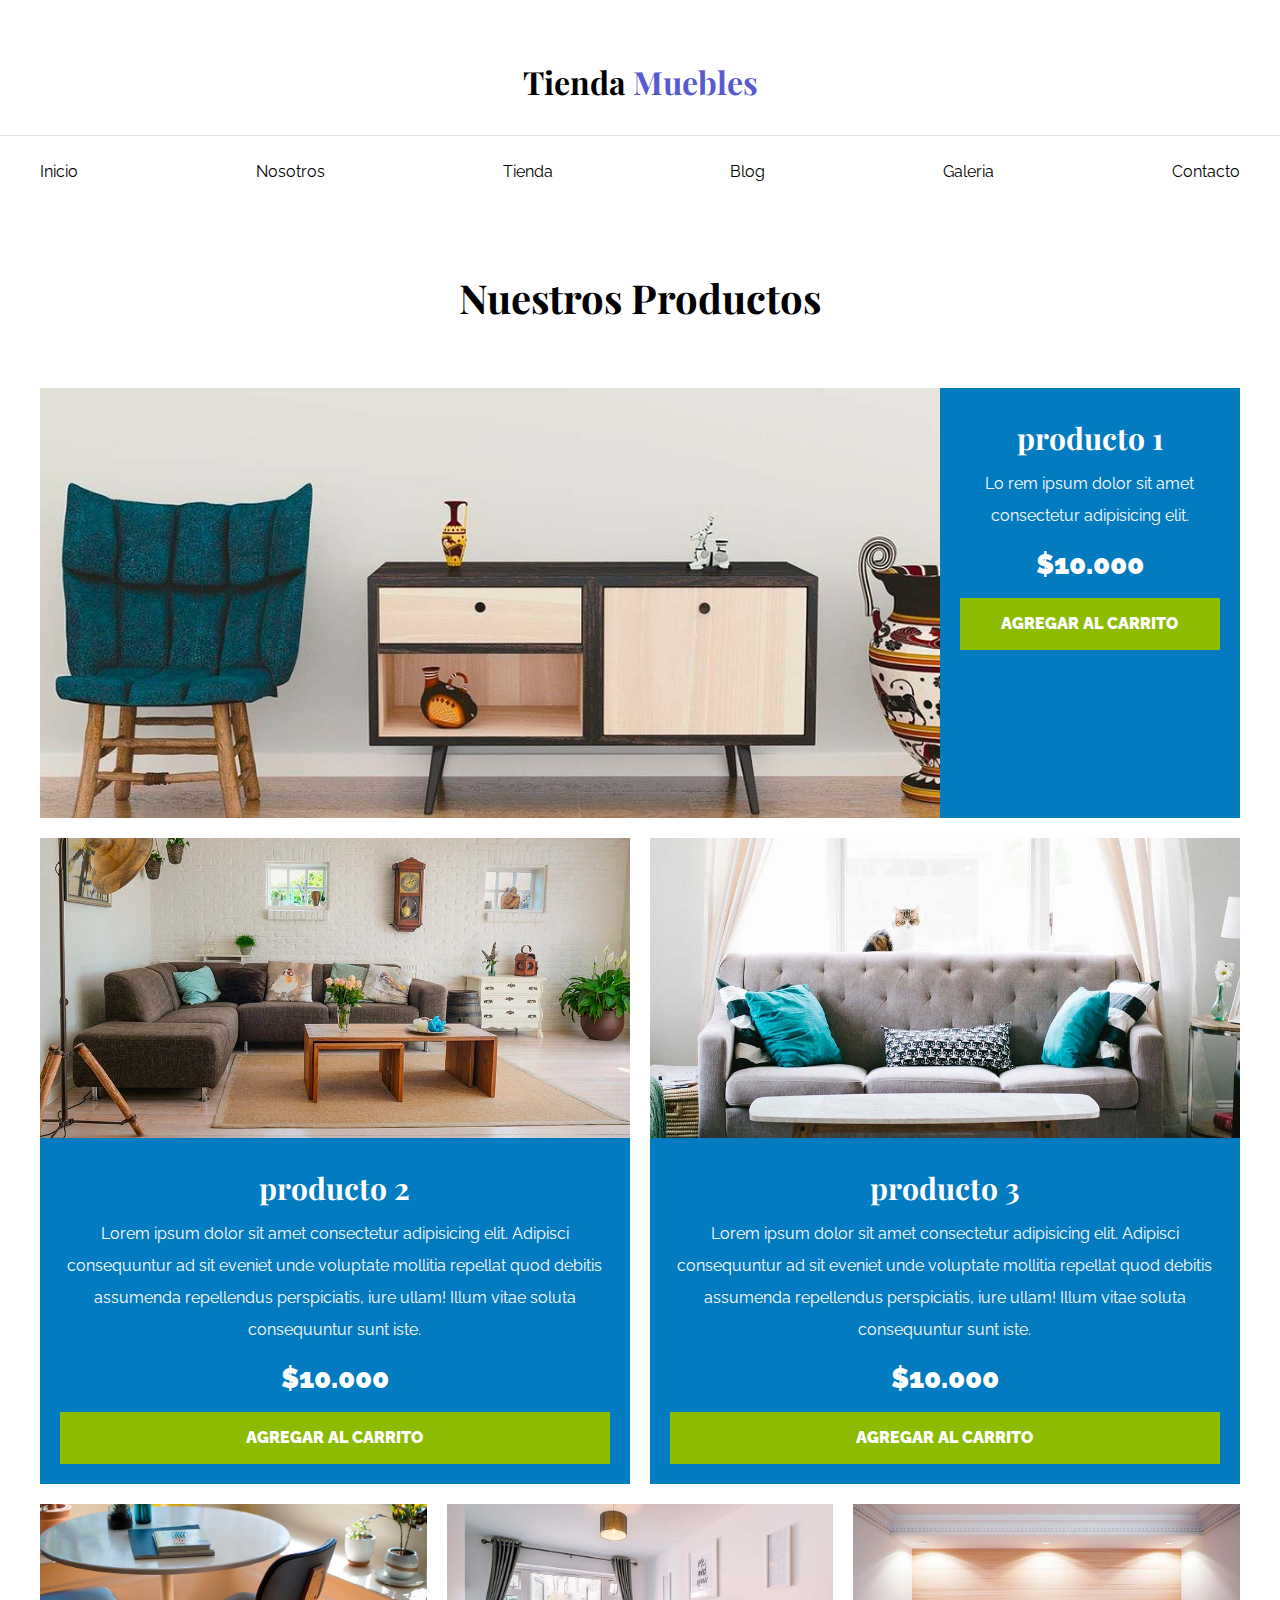
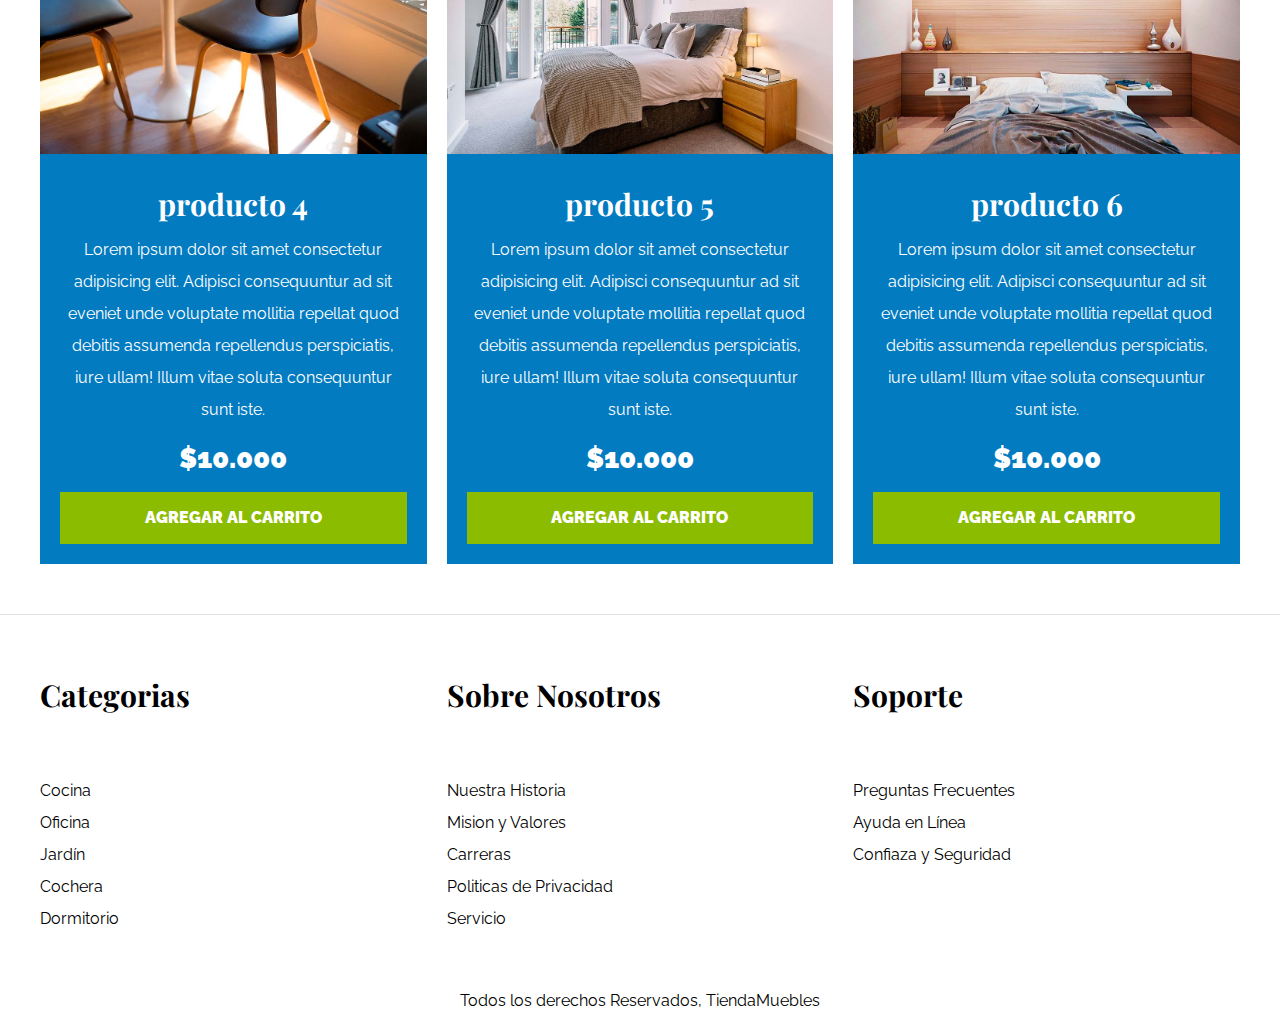
<file: tienda.html>
<!DOCTYPE html>
<html lang="es">
<head>
    <meta charset="UTF-8"><!--dice que nuestro sitio utiliza
    caracteres especiales como acentos, Ñ, etc en español -->
    <meta http-equiv="X-UA-Compatible" content="IE=edge">
    <meta name="viewport" content="width=device-width, initial-scale=1.0">
    <title>e-commerce - Tienda</title>
    <link rel="preconnect" href="https://fonts.googleapis.com">
    <link rel="preconnect" href="https://fonts.gstatic.com" crossorigin>
    <link href="https://fonts.googleapis.com/css2?family=Playfair+Display:wght@700&family=Raleway:wght@400;700;900&display=swap" rel="stylesheet">
    <link rel="stylesheet" href="css/app.css">
    <link rel="stylesheet" href="css/normalize.css">
    
</head>
<body>
    <header>
        <h1 class="nombre-sitio">Tienda <span> Muebles</span></h1>

    </header>

    <div class="contenedor-navegacion">
        <nav class="nav-principal contenedor">
            <a href="index.html">Inicio</a>
            <a href="nosotros.html">Nosotros</a>
            <a href="tienda.html">Tienda</a>
            <a href="blog.html">Blog</a>
            <a href="galeria.html">Galeria</a>
            <a href="contacto.html">Contacto</a>
        </nav>
    </div>
    
    <main class="contenido-principal contenedor">
        <h2 class="text-center">Nuestros Productos</h2>

            <div class="listado-productos">
                <div class="producto">
                    <img src="img/producto1.jpg" alt="Producto 1">
                    <div class="texto-producto">
                        <h3>producto 1</h3>
                        <p>Lo rem ipsum dolor sit amet consectetur adipisicing elit.</p>
                        <p class="precio">$10.000</p>
                        <a class="btn" href="#">Agregar al Carrito</a>
                        <!-- <button type="button">Agregar al Carrito</button> -->
                    </div>
                </div>
                <div class="producto">
                    <img src="img/producto2.jpg" alt="Producto 2">
                    <div class="texto-producto">
                        <h3>producto 2</h3>
                        <p>Lorem ipsum dolor sit amet consectetur adipisicing elit. Adipisci consequuntur ad sit eveniet unde voluptate mollitia repellat quod debitis assumenda repellendus perspiciatis, iure ullam! Illum vitae soluta consequuntur sunt iste.</p>
                        <p class="precio">$10.000</p>
                        <a class="btn" href="#">Agregar al Carrito</a>
                        <!-- <button type="button">Agregar al Carrito</button> -->
                    </div>
                </div>
                <div class="producto">
                    <img src="img/producto3.jpg" alt="Producto 3">
                    <div class="texto-producto">
                        <h3>producto 3</h3>
                        <p>Lorem ipsum dolor sit amet consectetur adipisicing elit. Adipisci consequuntur ad sit eveniet unde voluptate mollitia repellat quod debitis assumenda repellendus perspiciatis, iure ullam! Illum vitae soluta consequuntur sunt iste.</p>
                        <p class="precio">$10.000</p>
                        <a class="btn" href="#">Agregar al Carrito</a>
                        <!-- <button type="button">Agregar al Carrito</button> -->
                    </div>
                </div>
                <div class="producto">
                    <img src="img/producto4.jpg" alt="Producto 4">
                    <div class="texto-producto">
                        <h3>producto 4</h3>
                        <p>Lorem ipsum dolor sit amet consectetur adipisicing elit. Adipisci consequuntur ad sit eveniet unde voluptate mollitia repellat quod debitis assumenda repellendus perspiciatis, iure ullam! Illum vitae soluta consequuntur sunt iste.</p>
                        <p class="precio">$10.000</p>
                        <a class="btn" href="#">Agregar al Carrito</a>
                        <!-- <button type="button">Agregar al Carrito</button> -->
                    </div>
                </div>
                <div class="producto">
                    <img src="img/producto5.jpg" alt="Producto 5">
                    <div class="texto-producto">
                        <h3>producto 5</h3>
                        <p>Lorem ipsum dolor sit amet consectetur adipisicing elit. Adipisci consequuntur ad sit eveniet unde voluptate mollitia repellat quod debitis assumenda repellendus perspiciatis, iure ullam! Illum vitae soluta consequuntur sunt iste.</p>
                        <p class="precio">$10.000</p>
                        <a class="btn" href="#">Agregar al Carrito</a>
                        <!-- <button type="button">Agregar al Carrito</button> -->
                    </div>
                </div>
                <div class="producto">
                    <img src="img/producto6.jpg" alt="Producto 6">
                    <div class="texto-producto">
                        <h3>producto 6</h3>
                        <p>Lorem ipsum dolor sit amet consectetur adipisicing elit. Adipisci consequuntur ad sit eveniet unde voluptate mollitia repellat quod debitis assumenda repellendus perspiciatis, iure ullam! Illum vitae soluta consequuntur sunt iste.</p>
                        <p class="precio">$10.000</p>
                        <a class="btn" href="#">Agregar al Carrito</a>
                        <!-- <button type="button">Agregar al Carrito</button> -->
                    </div>
                </div>
            </div>
    
    </main>

    <footer class="site-footer">
        <div class="grid-footer contenedor">
            <div>
                <h3>Categorias</h3>
                <nav class="footer-menu">
                    <a href="#">Cocina</a>
                    <a href="#">Oficina</a>
                    <a href="#">Jardín</a>
                    <a href="#">Cochera</a>
                    <a href="#">Dormitorio</a>
                </nav>
            </div>
            
            <div>
                <h3>Sobre Nosotros</h3>
                <nav class="footer-menu">
                    <a href="#">Nuestra Historia</a>
                    <a href="#">Mision y Valores</a>
                    <a href="#">Carreras</a>
                    <a href="#">Politicas de Privacidad</a>
                    <a href="#">Servicio</a>
                </nav>
            </div>

            <div>
                <h3>Soporte</h3>
                <nav class="footer-menu">
                    <a href="#">Preguntas Frecuentes</a>
                    <a href="#">Ayuda en Línea</a>
                    <a href="#">Confiaza y Seguridad</a>
                </nav>
            </div>
        </div>

        <p class="copyright">Todos los derechos Reservados, TiendaMuebles</p>
    </footer>
</body>
</html>
</file>
<file: css/app.css>
html{
    box-sizing: border-box;
    font-size: 62.5%;
}
*, *::before, *::after{
    box-sizing: inherit;
}

body{
    font-family: 'Raleway', sans-serif;
    font-size: 1.6rem;
    line-height: 2;
}

/*↓ globales ↓*/

h1, h2, h3{ /* heading's */
    font-family: 'Playfair Display', serif;
    margin: 0 0 5rem 0;
}

h1{
    font-size: 5rem;
}

h2{
    font-size: 4rem;
}

h3{
    font-size: 3rem;
}

a { /* enlaces */
    text-decoration: none;
    color: #000;
}

.contenedor{
    max-width: 120rem;
    margin: 0 auto;
}

img{
    max-width: 100%;
    display: block;
}

.btn{
    background-color: #8cbc00;
    display: block;
    color: #fff;
    text-transform: uppercase;
    font-weight: 900;
    padding: 1rem;
    transition: background-color .3s ease-out;
    text-align: center;
}
.btn:hover{
    background-color: #769c02;
    cursor: pointer;
}

/*↓ Utilidades ↓*/

.text-center{
    text-align: center;
}

.max-width-30{
    max-width: 30rem;
}

/*↓ header y navegacion ↓*/

.nombre-sitio{
    margin-top: 5rem;
    text-align: center;
}

.nombre-sitio span{
    color: rgba(51, 51, 197, 0.822);

}

.contenedor-navegacion{
    border-top: .1rem solid #e1e1e1;
}

.nav-principal{
    padding: 2rem 0;
    display: flex;
    justify-content: space-between;
}

.hero{
    background-image: url(../img/principal.jpg);
    background-repeat: no-repeat;
    background-size: cover;
    background-position: center center;
    height: 55rem;
    
}

/*↓ Categorias ↓*/
.categorias{
    padding-top: 5rem;
}

.categoria a{
    text-align: center;
    display: block;
    padding: 2rem;
    font-size: 2rem;

}

.categoria a:hover{
    background-color: #037bc0;
    color: #fff;
    border-bottom-right-radius: 1rem;
}

.listado-categorias{
    display:grid;
    grid-template-columns: repeat(3, 1fr);
    gap: 1rem;
}

/*↓ Bloque Nosotros ↓*/

.sobre-nosotros{
    background-image: linear-gradient(to right, transparent 50%, #037bc0 50%,  #037bc0 100%), url(../img/nosotros.jpg);
    background-position: left center;
    padding: 10rem 0;
    background-repeat: no-repeat;
    background-size: 100%, 120rem;
}

.sobre-nosotros-grid{
    display: flex;
    justify-content: flex-end;
}

.texto-nosotros{
    flex-basis: 50%;
    padding-left: 10rem;
    color: #fff;
}

/*↓ listado de productos ↓*/

.contenido-principal{
    padding-top: 5rem;
}

.listado-productos{
    display: grid;
    grid-template-columns: repeat(6, 1fr);
    gap: 2rem;
}

.producto{
    background-color: #037bc0;
}

.producto:nth-child(1){
    grid-column: 1/7;
    display: grid;
    grid-template-columns: 3fr 1fr;
}
.producto:nth-child(1) img{
    height: 43rem;
    width: 100%;
    object-fit: cover;
}

.producto:nth-child(2){
    grid-column: 1/4;
}

.producto:nth-child(2) img,
.producto:nth-child(3) img{
    height: 30rem;
    width: 100%;
    object-fit: cover;
}

.producto:nth-child(3){
    grid-column: 4/7;
}

.producto:nth-child(4){
    grid-column: 1/3;
}

.producto:nth-child(4) img,
.producto:nth-child(5) img,
.producto:nth-child(6) img{
    height: 25rem;
    width: 100%;
    object-fit: cover;
}

.producto:nth-child(5){
    grid-column: 3/5;
}

.producto:nth-child(6){
    grid-column: 5/7;
}

.texto-producto{
    text-align: center;
    color: #fff;
    padding: 2rem;
}

.texto-producto h3 {
    margin: 0;
}

.texto-producto p{
    margin: 0 0 .5rem 0
}

.texto-producto .precio{
    font-size: 2.8rem;
    font-weight: 900;
}

/*↓ footer ↓*/

.site-footer h3{
    margin-bottom: .5;
}

.site-footer{
    border-top: .1rem solid #e1e1e1;
    margin-top: 5rem;
    padding-top: 5rem;
}

.grid-footer{
    display: grid;
    grid-template-columns: repeat(3, 1fr);
    gap: 2rem;
}

.footer-menu a{
    display: block;
}

.copyright{
    text-align: center;
    margin-top: 5rem;
}

/* Nosotros */

.contenido-nosotros{
    display: grid;
    grid-template-columns: 1fr 2fr;
    grid-template-columns: repeat(auto-fit, minmax(25rem, 1fr));
    column-gap: 4rem;
}

.informacion-nosotros{
    display: flex;
    flex-direction: column;
    justify-content: center;
}

/* Blog */

.contenedor-blog{
    display: grid;
    grid-template-columns: 2fr 1fr;
    column-gap: 4rem;
}

.entrada{
    border-bottom: 2px solid #e1e1e1;
    padding-bottom: 4rem;
    margin-bottom: 2rem;
}

.entrada:last-of-type{
    border: none;
}

.entrada-meta{
    display: flex;
    justify-content: space-between;   
}

.entrada-meta p{
    font-weight: 700;
}

.entrada-meta span{
    color: #037bc0;
}

.contenido-entrada-blog{
    width: 60rem;
    margin: 0 auto;
}

/* galeria */

.galeria{
    list-style: none;
    padding: 0;
    margin: 0;
    display: grid;
    grid-template-columns: repeat(3, 1fr);
    gap: 2rem;
}

.galeria img{
    width: 40rem;
    height: 40rem;
    object-fit: cover;
}

/* contacto */

.formulario{
    max-width: 60rem;
    margin: 0 auto;
}

.formulario fieldset{
    border: 1px solid black;
    margin-bottom: 2rem;
}

.formulario legend{
    background-color: #037bc0;
    width: 100%;
    text-align: center;
    color: #fff;
    text-transform: uppercase;
    font-weight: 900;
    padding: 1rem;
    margin-bottom: 4rem;
}

.campo{
    display: flex;
    margin-bottom: 2rem;
}

.campo label{
    flex-basis: 10rem;
}

.campo input:not([type="radio"]),
.campo textarea,
.campo select{
    flex: 1;
    border: 1px solid #e1e1e1;
    padding: 1rem;
}

.btn{
    border: none;
}
</file>
